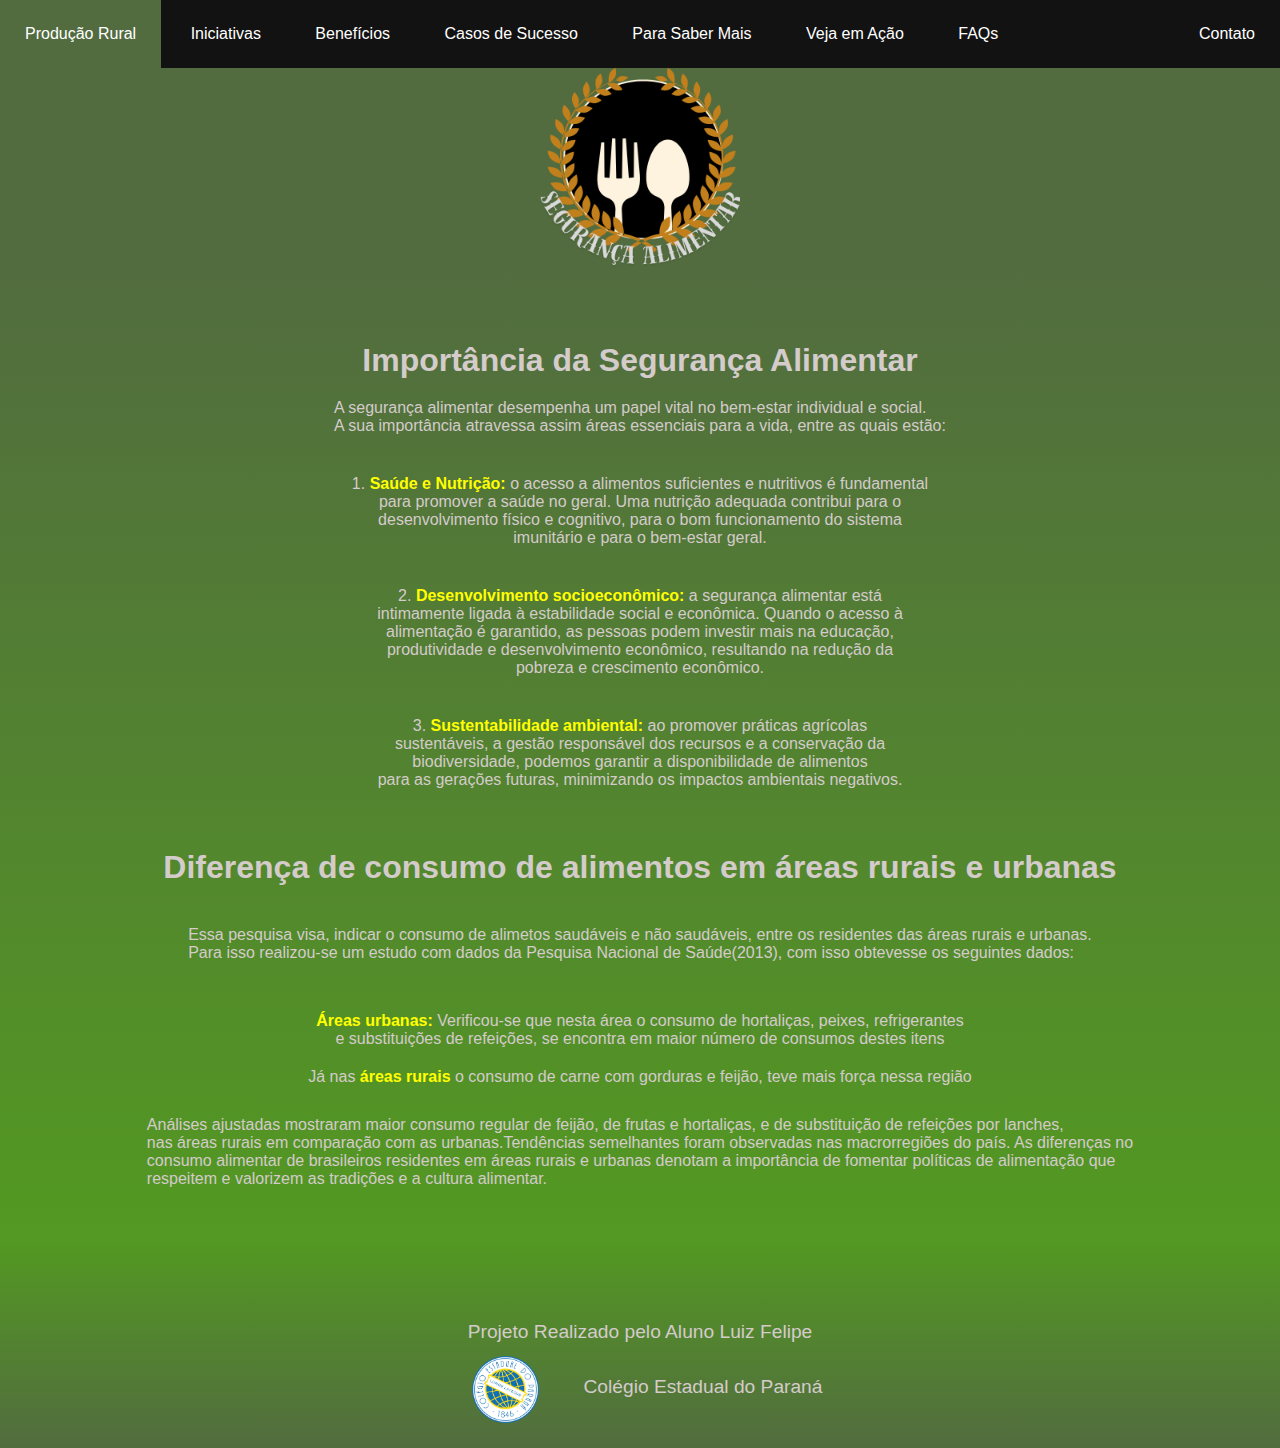
<file: index.html>
<!DOCTYPE html>
<html lang="PT">
<head>
    <meta charset="UTF-8">
    <meta name="viewport" content="width=device-width, initial-scale=1.0">
    <title>Segurança Alimentar</title>
    <link rel="shortcut icon" href="poteicon.ico" type="image/x-icon">
    <link rel="stylesheet" href="style.css">
</head>
<body>
    <ul id="menu-horizontal">
        <li><a href="producao.html">Produção Rural</a></li>
        <li><a href="iniciativas.html">Iniciativas</a></li>
        <li><a href="beneficios.html">Benefícios</a></li>
        <li><a href="casos.html">Casos de Sucesso</a></li>
        <li><a href="saber.html">Para Saber Mais</a></li>
        <li><a href="veja.html">Veja em Ação</a></li>
        <li><a href="FAQs.html">FAQs</a></li>
        <li><a href="contato.html">Contato</a></li>
    </ul>
    <header class="cabeca">
        <center>
         <img class="Logo" src="Logo.png" alt="Logo">
        </center>
    </header>
    <section class="corpo">
        <div class="corpo-texto">
        <h1 style="padding: 20px; display: flex; justify-content: center;">
            Importância da Segurança Alimentar
        </h1>
        <p style="display: flex; justify-content: center;">
            A segurança alimentar desempenha um papel vital no bem-estar individual e social. <br>
             A sua importância atravessa assim áreas essenciais para a vida, entre as quais estão:</p>
             <ul id="lista-importancia">
                <center>
                <li> <font color="yellow"><strong>Saúde e Nutrição:</strong></font> o acesso a alimentos suficientes e nutritivos é fundamental <br> 
                    para promover a saúde no geral. Uma nutrição adequada contribui para o <br> 
                    desenvolvimento físico e cognitivo, para o bom funcionamento do sistema <br>
                    imunitário e para o bem-estar geral. <br>  
                </li>
                <li>
                    <font color="yellow"><strong> Desenvolvimento socioeconômico:</strong></font> a segurança alimentar está <br>
                    intimamente ligada à estabilidade social e econômica. Quando o acesso à <br>
                    alimentação é garantido, as pessoas podem investir mais na educação, <br>
                    produtividade e desenvolvimento econômico, resultando na redução da <br>
                    pobreza e crescimento econômico. <br>
                </li>
                <li>
                    <font color="yellow"><strong>Sustentabilidade ambiental:</strong></font> ao promover práticas agrícolas <br>
                    sustentáveis, a gestão responsável dos recursos e a conservação da <br>
                    biodiversidade, podemos garantir a disponibilidade de alimentos <br>
                    para as gerações futuras, minimizando os impactos ambientais negativos.
                </li>
            </center>
             </ul>
             <h1 style="padding: 20px; display: flex; justify-content: center;">
                Diferença de consumo de alimentos em áreas rurais e urbanas
            </h1>
            <p class="diferencas">
                Essa pesquisa visa, indicar o consumo de alimetos saudáveis e não saudáveis, entre os residentes das áreas rurais e urbanas. <br>
                Para isso realizou-se um estudo com dados da Pesquisa Nacional de Saúde(2013), com isso obtevesse os seguintes dados:
            </p>
            <ul id="Lista-diferenca">
                <center>
                <li><font color="yellow"><strong>Áreas urbanas:</strong></font> Verificou-se que nesta área o consumo de hortaliças, peixes, refrigerantes <br>
                     e substituições de refeições, se encontra em maior número de consumos destes itens</li>   
                     <li>Já nas <font color="yellow"><strong>áreas rurais</strong></font> o consumo de carne com gorduras e feijão, teve mais força nessa região</li>
                    </center>
            </ul>
            <p style="display: flex; justify-content: center;">
                Análises ajustadas mostraram maior consumo regular de feijão, de frutas e hortaliças, e de substituição de refeições por lanches, <br>
                 nas áreas rurais em comparação com as urbanas.Tendências semelhantes foram observadas nas macrorregiões do país. As diferenças no <br>
                consumo alimentar de brasileiros residentes em áreas rurais e urbanas denotam a importância de fomentar políticas de alimentação que <br>
                respeitem e valorizem as tradições e a cultura alimentar.
            </p>
             </div>
    </section>
    <footer>
        <p class="fim">Projeto Realizado pelo Aluno Luiz Felipe</p>
    <div class="meio">
    <img class="imgfoo" src="EscudoCep.png" alt="logo do Colégio Estadual Do Paraná">
    <span></span>
    <p class="rodatexto">Colégio Estadual do Paraná</p>
    </div>
    </footer>
</body>
</html>
</file>
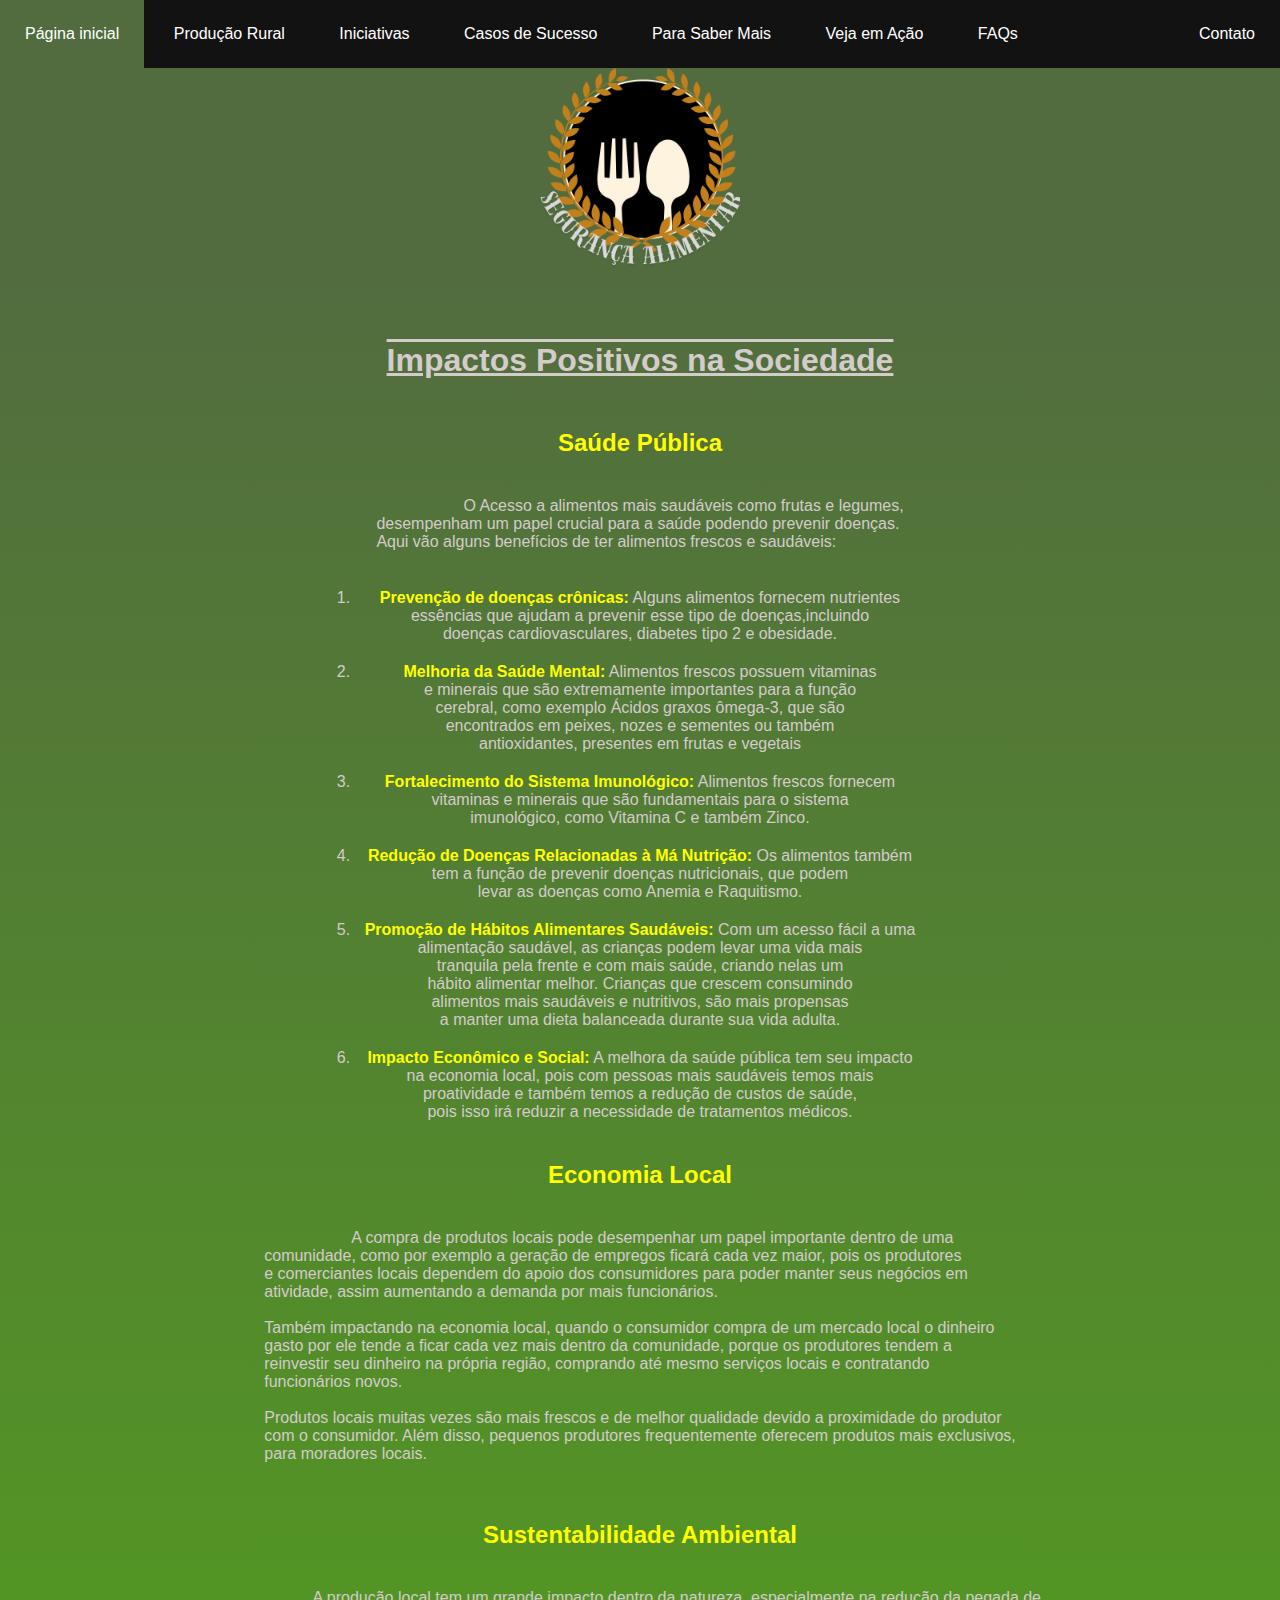
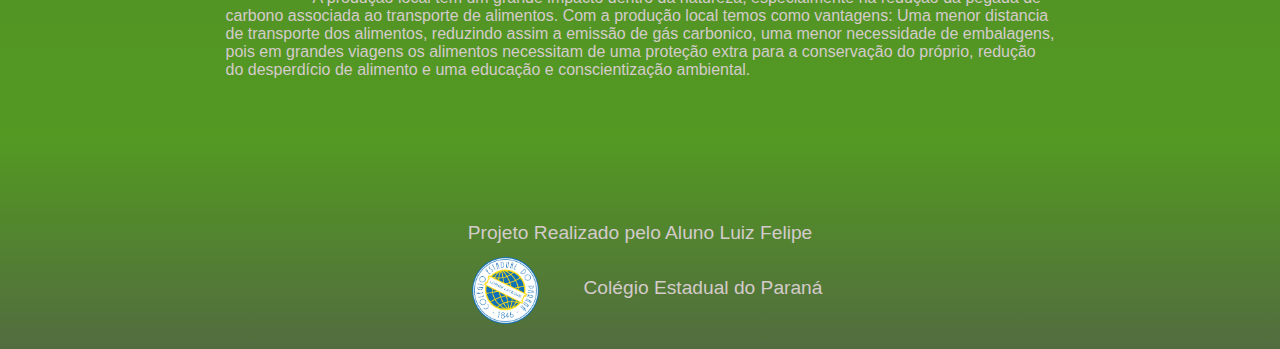
<file: beneficios.html>
<!DOCTYPE html>
<html lang="PT">
<head>
    <meta charset="UTF-8">
    <meta name="viewport" content="width=device-width, initial-scale=1.0">
    <title>Benefícios</title>
    <link rel="shortcut icon" href="poteicon.ico" type="image/x-icon">
    <link rel="stylesheet" href="beneficios.css">
</head>
<body>
    <ul id="menu-horizontal">
        <li><a href="index.html">Página inicial</a></li>
        <li><a href="producao.html">Produção Rural</a></li>
        <li><a href="iniciativas.html">Iniciativas</a></li>
        <li><a href="casos.html">Casos de Sucesso</a></li>
        <li><a href="saber.html">Para Saber Mais</a></li>
        <li><a href="veja.html">Veja em Ação</a></li>
        <li><a href="FAQs.html">FAQs</a></li>
        <li><a href="contato.html">Contato</a></li>
    </ul>
    <header class="cabeca">
        <center>
         <img class="Logo" src="Logo.png" alt="Logo">
        </center>
    </header>
    <section class="corpo">
        <h1 class="Titulo">
            Impactos Positivos na Sociedade
        </h1>
        <h2 class="sub-titulo">
            Saúde Pública
        </h2>
        <p class="texto">
            O Acesso a alimentos mais saudáveis como frutas e legumes,  <br>
            desempenham um papel crucial para a saúde podendo prevenir doenças. <br>
            Aqui vão alguns benefícios de ter alimentos frescos e saudáveis: <br> <br>
        </p>
        <ul id="lista-sa">
            <center>
            <li>
                <font color="yellow"><strong>Prevenção de doenças crônicas:</strong></font> Alguns alimentos fornecem nutrientes  <br>
                essências que ajudam a prevenir esse tipo de doenças,incluindo <br>
                doenças cardiovasculares, diabetes tipo 2 e obesidade. <br>
            </li>
            <li>
                <font color="yellow"><strong>Melhoria da Saúde Mental:</strong></font> Alimentos frescos possuem vitaminas <br>
                 e minerais que são extremamente importantes para a função <br>
                  cerebral, como exemplo Ácidos graxos ômega-3, que são <br>
                  encontrados em peixes, nozes e sementes ou também <br>
                  antioxidantes, presentes em frutas e vegetais <br>
            </li>
            <li>
                <font color="yellow"><strong>Fortalecimento do Sistema Imunológico:</strong></font> Alimentos frescos fornecem <br>
                 vitaminas e minerais que são fundamentais para o sistema <br>
                  imunológico, como Vitamina C e também Zinco. <br>
            </li>
            <li>
                <font color="yellow"><strong>Redução de Doenças Relacionadas à Má Nutrição:</strong></font> Os alimentos também <br>
                 tem a função de prevenir doenças nutricionais, que podem <br>
                  levar as doenças como Anemia e Raquitismo. <br>
            </li>
            <li>
                <font color="yellow"><strong>Promoção de Hábitos Alimentares Saudáveis:</strong></font> Com um acesso fácil a uma <br>
                 alimentação saudável, as crianças podem levar uma vida mais <br>
                tranquila pela frente e com mais saúde, criando nelas um <br>
                hábito alimentar melhor. Crianças que crescem consumindo <br>
                alimentos mais saudáveis e nutritivos, são mais propensas <br>
                a manter uma dieta balanceada durante sua vida adulta. <br>
            </li>
            <li>
                <font color="yellow"><strong>Impacto Econômico e Social:</strong></font> A melhora da saúde pública tem seu impacto <br>
                 na economia local, pois com pessoas mais saudáveis temos mais <br>
                  proatividade e também temos a redução de custos de saúde, <br>
                  pois isso irá reduzir a necessidade de tratamentos médicos. <br>
            </li>
        </center>
        </ul>
        <h2 class="sub-titulo">
            Economia Local
        </h2>
        <p class="texto">
            A compra de produtos locais pode desempenhar um papel importante dentro de uma  <br>
            comunidade, como por exemplo a geração de empregos ficará cada vez maior, pois os produtores   <br>
            e comerciantes locais dependem do apoio dos consumidores para poder manter seus negócios em  <br>
            atividade, assim aumentando a demanda por mais funcionários. <br> <br>

            Também impactando na economia local, quando o consumidor compra de um mercado local o dinheiro <br>
            gasto por ele tende a ficar cada vez mais dentro da comunidade, porque os produtores tendem a <br>
            reinvestir seu dinheiro na própria região, comprando até mesmo serviços locais e contratando  <br>
            funcionários novos. <br> <br>

            Produtos locais muitas vezes são mais frescos e de melhor qualidade devido a proximidade do produtor <br>
            com o consumidor. Além disso, pequenos produtores frequentemente oferecem produtos mais exclusivos, <br>
            para moradores locais. <br> <br>
        </p>
        <h2 class="sub-titulo">
            Sustentabilidade Ambiental
        </h2>
        <p class="texto">
            A produção local tem um grande impacto dentro da natureza, especialmente na redução da pegada de  <br>
            carbono associada ao transporte de alimentos. Com a produção local temos como vantagens: Uma menor distancia  <br>
            de transporte dos alimentos, reduzindo assim a emissão de gás carbonico, uma menor necessidade de embalagens, <br>
            pois em grandes viagens os alimentos necessitam de uma proteção extra para a conservação do próprio, redução<br>
            do desperdício de alimento e uma educação e conscientização ambiental. <br>
        </p>
    </section>
    <footer>
        <p class="fim">Projeto Realizado pelo Aluno Luiz Felipe</p>
    <div class="meio">
    <img class="imgfoo" src="EscudoCep.png" alt="logo do Colégio Estadual Do Paraná">
    <span></span>
    <p class="rodatexto">Colégio Estadual do Paraná</p>
    </div>
    </footer>
</body>
</html>
</file>
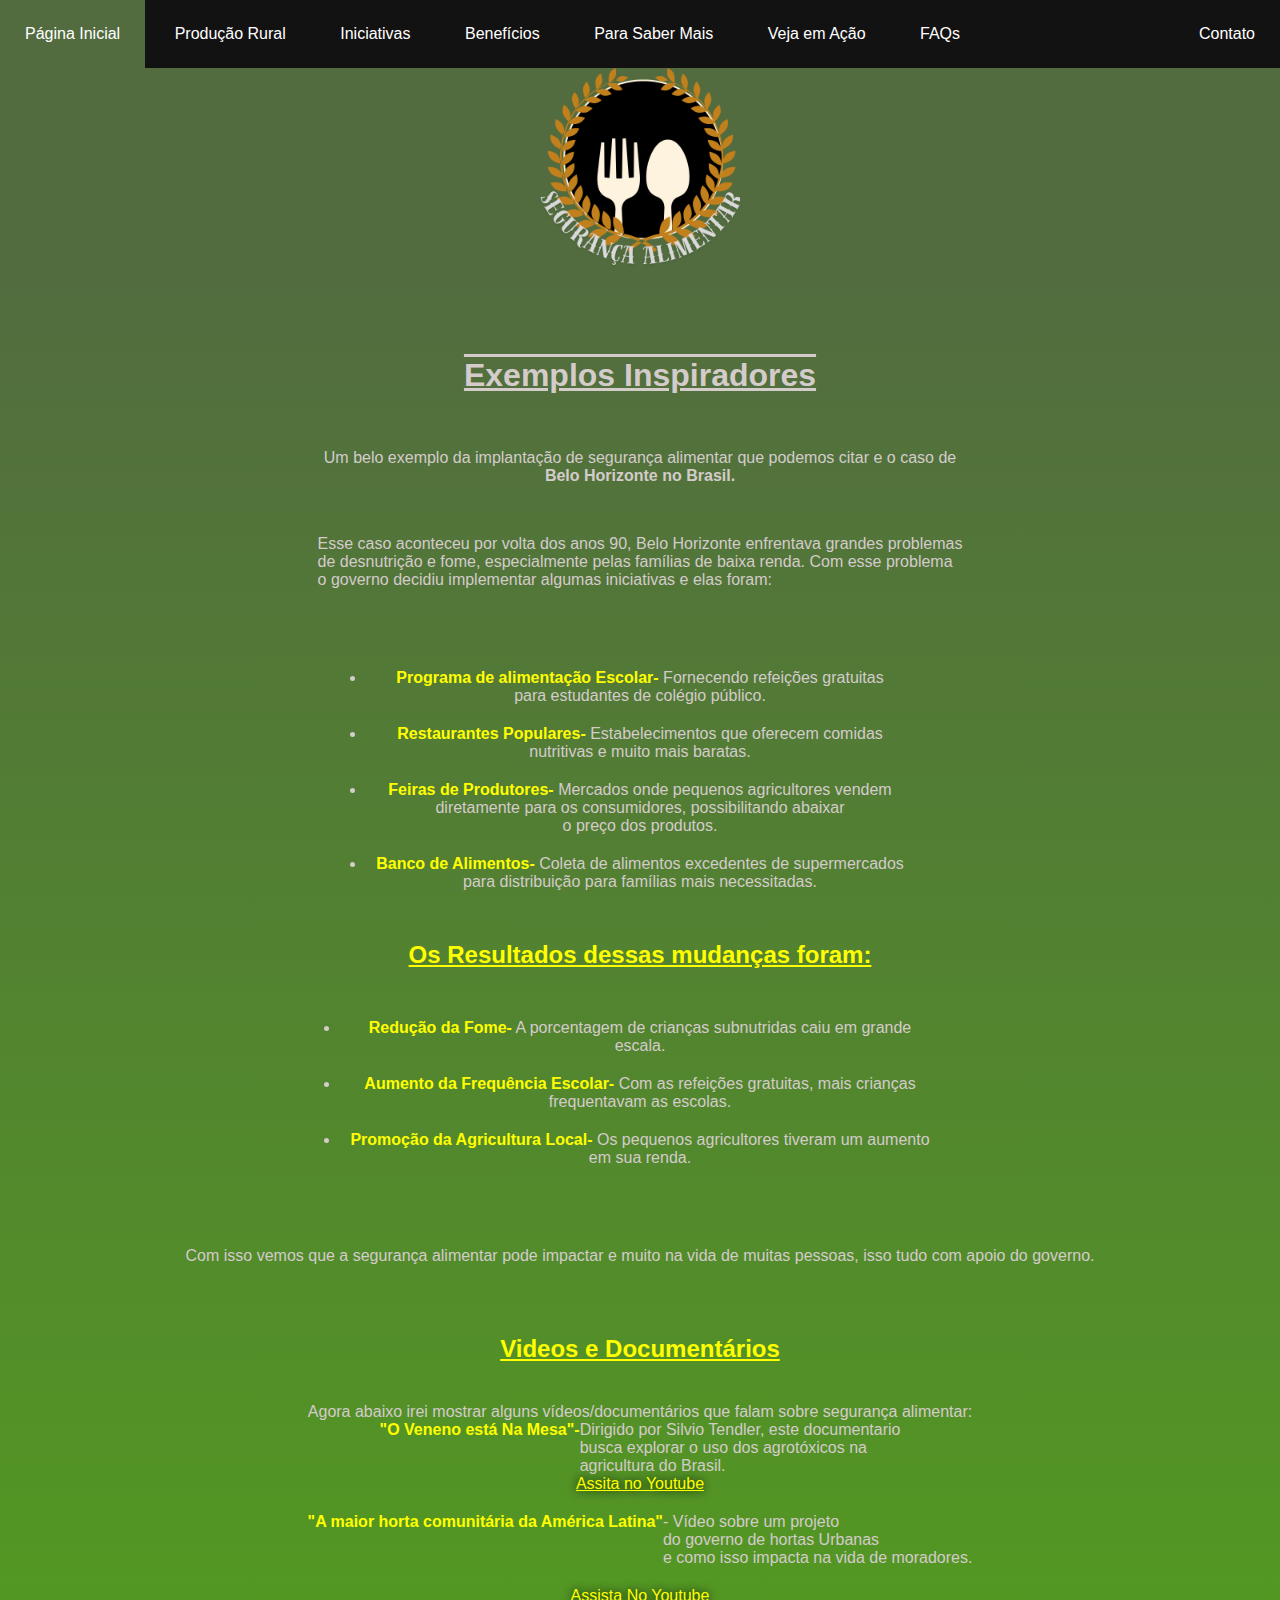
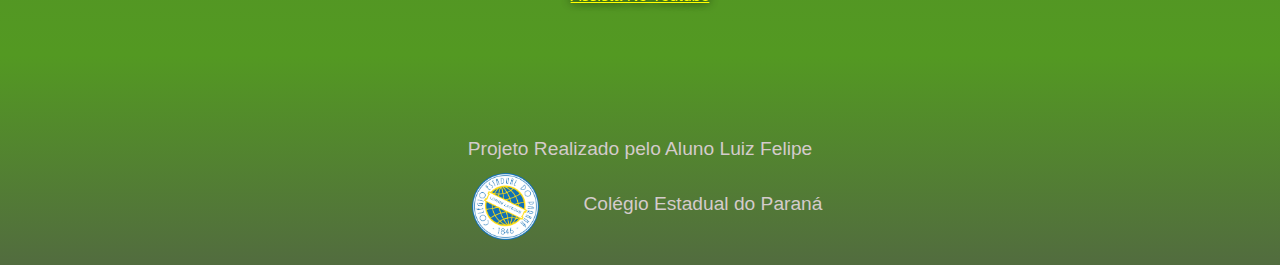
<file: casos.html>
<!DOCTYPE html>
<html lang="PT">
<head>
    <meta charset="UTF-8">
    <meta name="viewport" content="width=device-width, initial-scale=1.0">
    <title>Casos de Sucesso</title>
    <link rel="shortcut icon" href="poteicon.ico" type="image/x-icon">
    <link rel="stylesheet" href="casos.css">
</head>
<body>
    <ul id="menu-horizontal">
        <li><a href="index.html">Página Inicial</a></li>
        <li><a href="producao.html">Produção Rural</a></li>
        <li><a href="iniciativas.html">Iniciativas</a></li>
        <li><a href="beneficios.html">Benefícios</a></li>
        <li><a href="saber.html">Para Saber Mais</a></li>
        <li><a href="veja.html">Veja em Ação</a></li>
        <li><a href="FAQs.html">FAQs</a></li>
        <li><a href="contato.html">Contato</a></li>
    </ul>
    <header class="cabeca">
        <center>
         <img class="Logo" src="Logo.png" alt="Logo">
        </center>
    </header>
    <section class="corpo">
        <h1 class="Titulo">
           Exemplos Inspiradores
        </h1>
        <p class="sub-texto">
            Um belo exemplo da implantação de segurança alimentar que podemos citar e o caso de 
        </p>
        <p style="display: flex; justify-content: center; color: #d4cbcb;">
            <strong>Belo Horizonte no Brasil.</strong>
        </p>
        <p class="texto">
            Esse caso aconteceu por volta dos anos 90, Belo Horizonte enfrentava grandes problemas <br>
            de desnutrição e fome, especialmente pelas famílias de baixa renda. Com esse problema <br>
            o governo decidiu implementar algumas iniciativas e elas foram: <br>
        </p>
        <ul id="lista-ca">
            <center>
            <li>
                <font color="yellow"><strong>Programa de alimentação Escolar-</strong></font> Fornecendo refeições gratuitas <br>
                para estudantes de colégio público. <br>
            </li>
            <li>
                <font color="yellow"><strong>Restaurantes Populares-</strong></font> Estabelecimentos que oferecem comidas <br>
                nutritivas e muito mais baratas.
            </li>
            <li>
                <font color="yellow"><strong>Feiras de Produtores-</strong></font> Mercados onde pequenos agricultores vendem <br>
                diretamente para os consumidores, possibilitando abaixar <br>
                o preço dos produtos. <br>
            </li>
            <li>
                <font color="yellow"><strong>Banco de Alimentos-</strong></font> Coleta de alimentos excedentes de supermercados <br>
                para distribuição para famílias mais necessitadas. <br>
            </li>
        </center>
        </ul>
        <h2 style="display: flex; justify-content: center; color: yellow; padding: 20px; text-decoration: underline;">
            Os Resultados dessas mudanças foram:
        </h2>
        <ul id="lista-re">
            <center>
            <li>
                <font color="yellow"><strong>Redução da Fome-</strong></font> A porcentagem de crianças subnutridas caiu em grande <br>
                escala.
            </li>
            <li>
                <font color="yellow"><strong>Aumento da Frequência Escolar-</strong></font> Com as refeições gratuitas, mais crianças <br>
                frequentavam as escolas.
            </li>
            <li>
                <font color="yellow"><strong>Promoção da Agricultura Local-</strong></font> Os pequenos agricultores tiveram um aumento <br>
                em sua renda.
            </li>
        </center>
        </ul>
        <p class="texto">
            Com isso vemos que a segurança alimentar pode impactar e muito na vida de muitas pessoas, isso tudo com apoio do governo.
        </p>
        <h2 class="sub-titulo">
            Videos e Documentários
        </h2>
        <p class="sub-texto">
            Agora abaixo irei mostrar alguns vídeos/documentários que falam sobre segurança alimentar:
        </p>
        <p style="display: flex; justify-content: center; color: #d4cbcb;">
           <font color="yellow"><strong> "O Veneno está Na Mesa"-</strong></font> Dirigido por Silvio Tendler, este documentario <br>
           busca explorar o uso dos agrotóxicos na <br>
           agricultura do Brasil. <br>
           <center>
           <a style="padding-top: 10px; color: yellow; text-shadow: 0 0 10px #000 " href="https://youtu.be/8RVAgD44AGg?si=RsQKDKI0GCVA72cL">Assita no Youtube</a> 
        </center>
        </p>
        <p style="padding: 20px; display: flex; justify-content: center; color: #d4cbcb;">
            <font color="yellow"><strong>"A maior horta comunitária da América Latina"</strong></font>- Vídeo sobre um projeto  <br>
            do governo de hortas Urbanas <br>
            e como isso impacta na vida de moradores.
            <center>
            <a style="color: yellow; text-shadow: 0 0 10px #000;" href="https://youtu.be/rpAwCCQir04?si=9US7GXn47LUFRMHU">Assista No Youtube</a>
        </center>
        </p>
    </section>
    <footer>
        <p class="fim">Projeto Realizado pelo Aluno Luiz Felipe</p>
    <div class="meio">
    <img class="imgfoo" src="EscudoCep.png" alt="logo do Colégio Estadual Do Paraná">
    <span></span>
    <p class="rodatexto">Colégio Estadual do Paraná</p>
    </div>
    </footer>
</body>
</html>
</file>
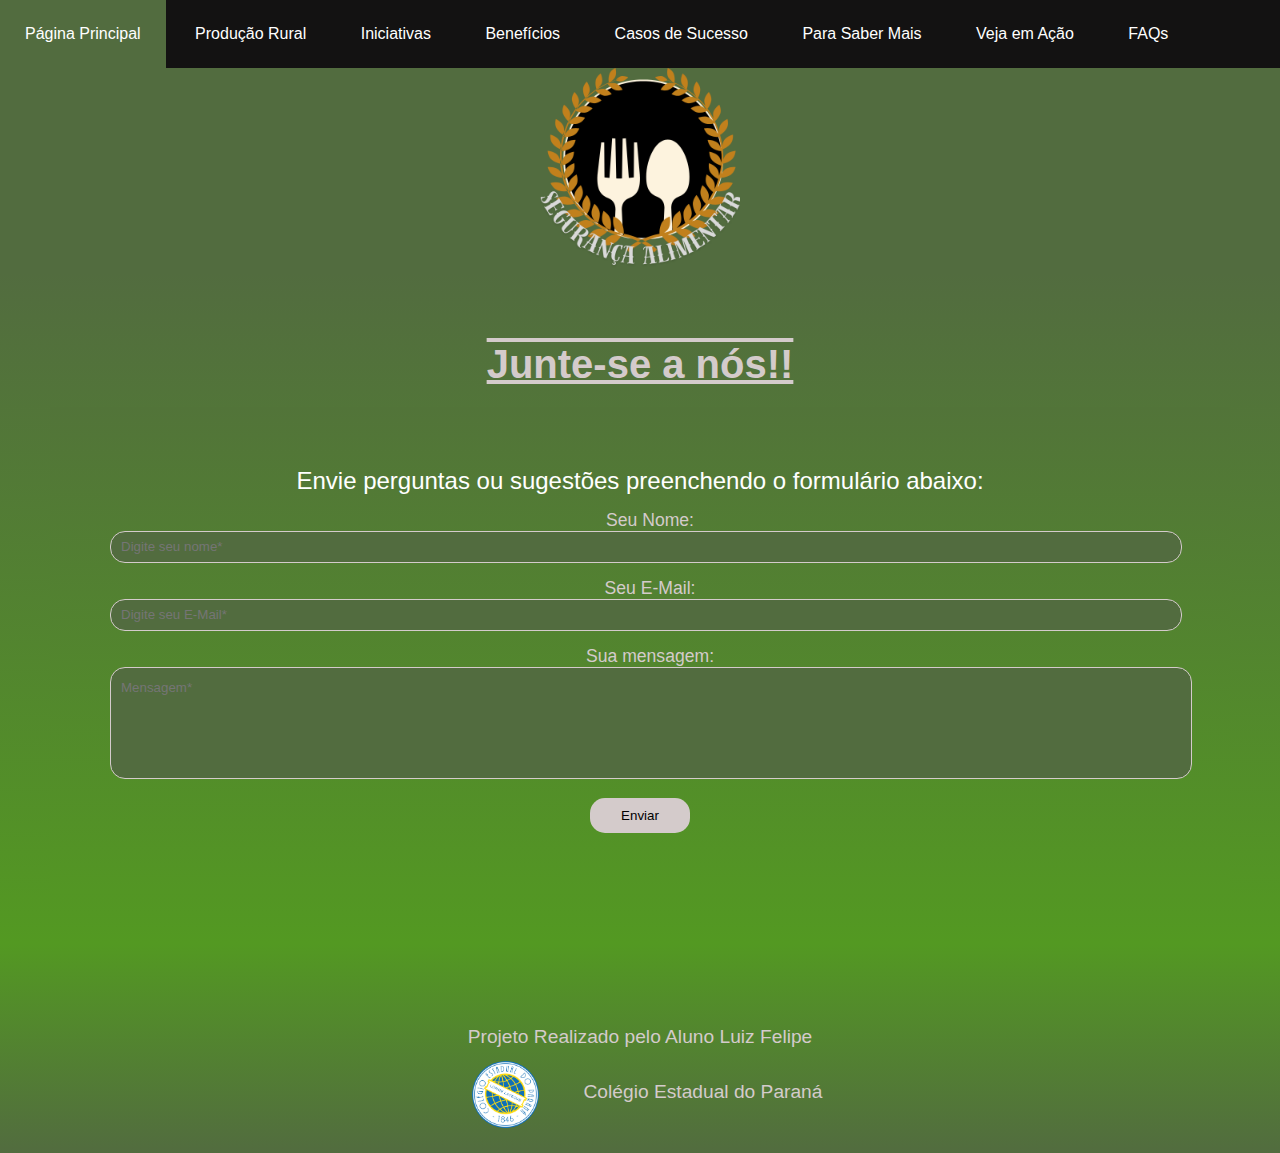
<file: contato.html>
<!DOCTYPE html>
<html lang="PT">
<head>
    <meta charset="UTF-8">
    <meta name="viewport" content="width=device-width, initial-scale=1.0">
    <title>Junte-se a nós</title>
    <link rel="shortcut icon" href="poteicon.ico" type="image/x-icon">
    <link rel="stylesheet" href="contato.css">
</head>
<ul id="menu-horizontal">
    <li><a href="index.html">Página Principal</a></li>
    <li><a href="producao.html">Produção Rural</a></li>
    <li><a href="iniciativas.html">Iniciativas</a></li>
    <li><a href="beneficios.html">Benefícios</a></li>
    <li><a href="casos.html">Casos de Sucesso</a></li>
    <li><a href="saber.html">Para Saber Mais</a></li>
    <li><a href="veja.html">Veja em Ação</a></li>
    <li><a href="FAQs.html">FAQs</a></li>
</ul>
<header class="cabeca">
    <center>
     <img class="Logo" src="Logo.png" alt="Logo">
    </center>
</header>
<body>
    <section class="corpo">
        <h1 class="Titulo">
            Junte-se a nós!!
        </h1>
        <form class="formulario" method="post" action="https://formspree.io/f/mzzpzjvz">
            <p class="envi">Envie perguntas ou sugestões preenchendo o formulário abaixo:</p>
        
            <div class="field">
                <center>
                <label for="nome">Seu Nome:</label>
                <input type="text" id="nome" name="nome" placeholder="Digite seu nome*" required>
            </center>
            </div>
            <div class="field">
                <center>
                <label for="email">Seu E-Mail:</label>
                <input type="email" id="email" name="email" placeholder="Digite seu E-Mail*" required>
            </center>
            </div>
            <div class="field">
            <center>
                <label for="mensagem">Sua mensagem:</label>
                <textarea name="mensagem" id="mensagem" placeholder="Mensagem*" required></textarea>
            </center>
            </div>
        
            <input type="submit" name="acao" value="Enviar">
        </form>
    </section>
    <footer>
        <p class="fim">Projeto Realizado pelo Aluno Luiz Felipe</p>
    <div class="meio">
    <img class="imgfoo" src="EscudoCep.png" alt="logo do Colégio Estadual Do Paraná">
    <span></span>
    <p class="rodatexto">Colégio Estadual do Paraná</p>
    </div>
    </footer>
</body>
</html>
</file>
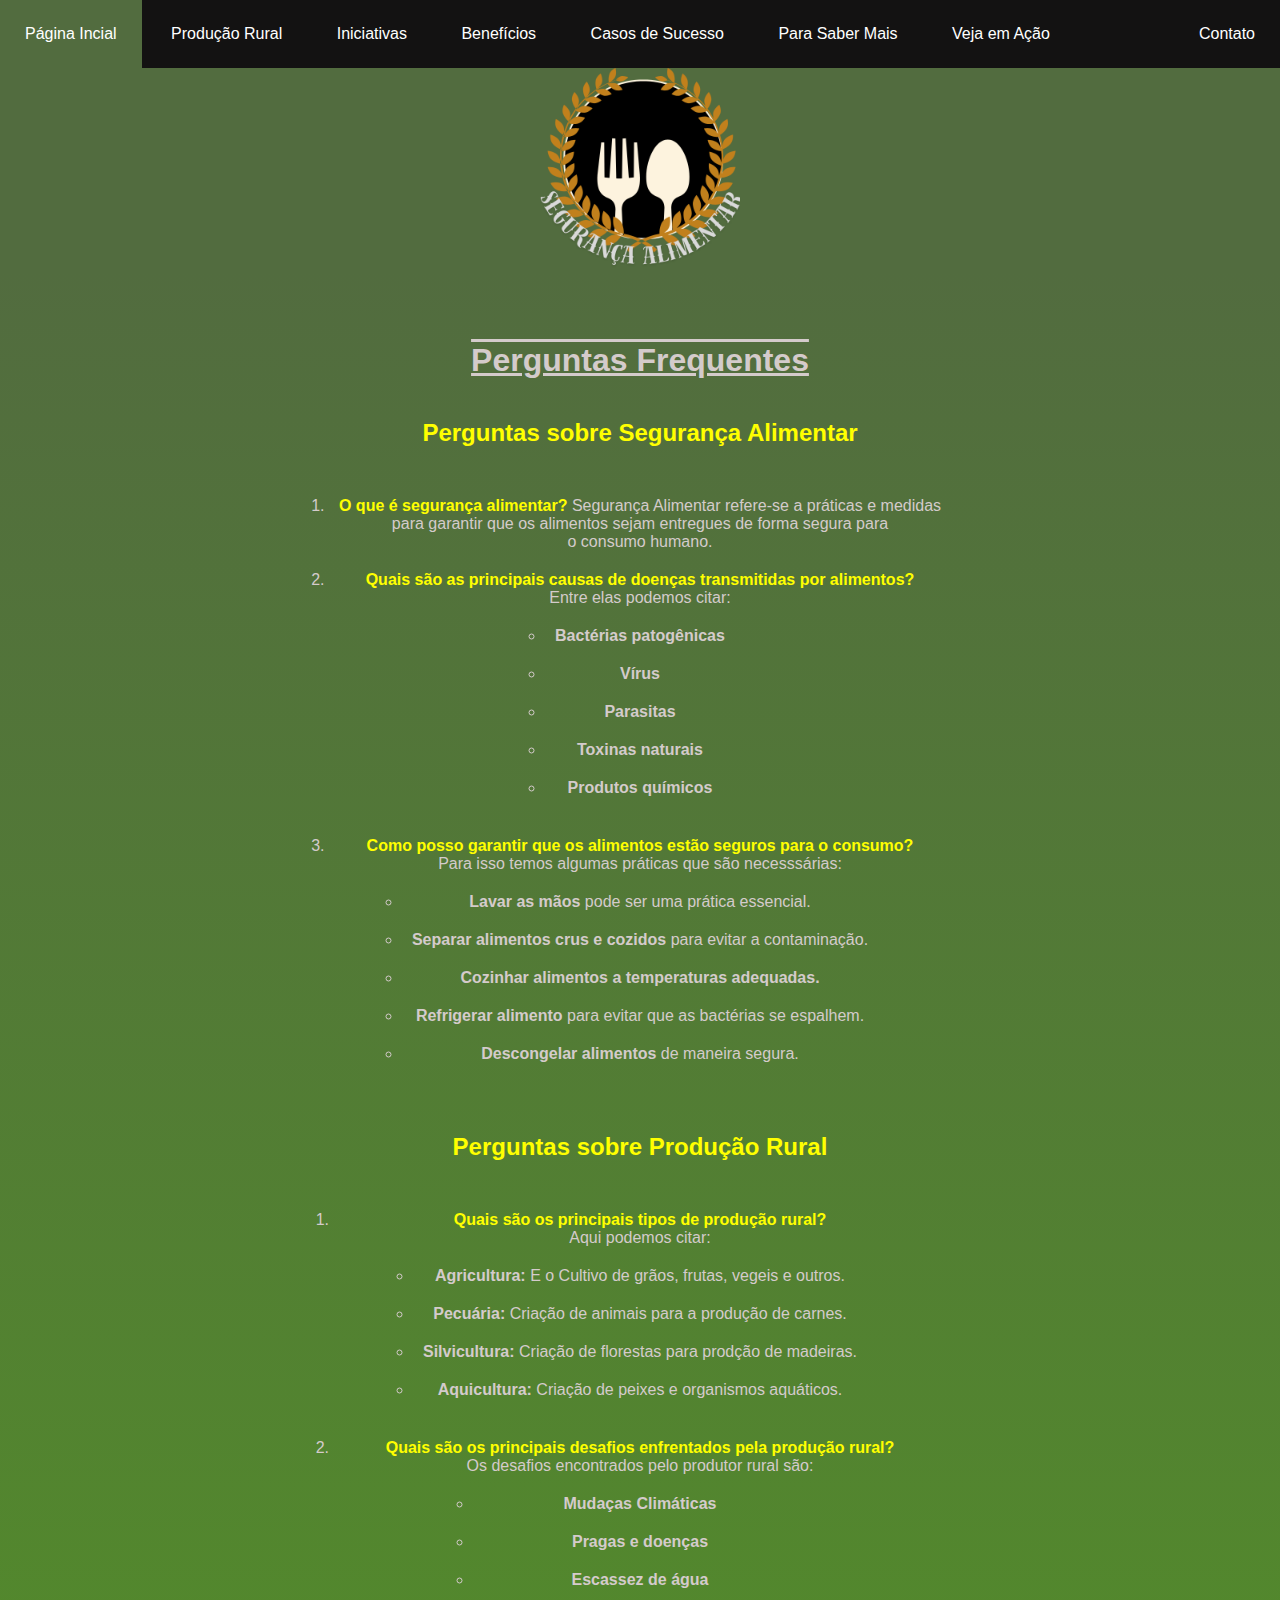
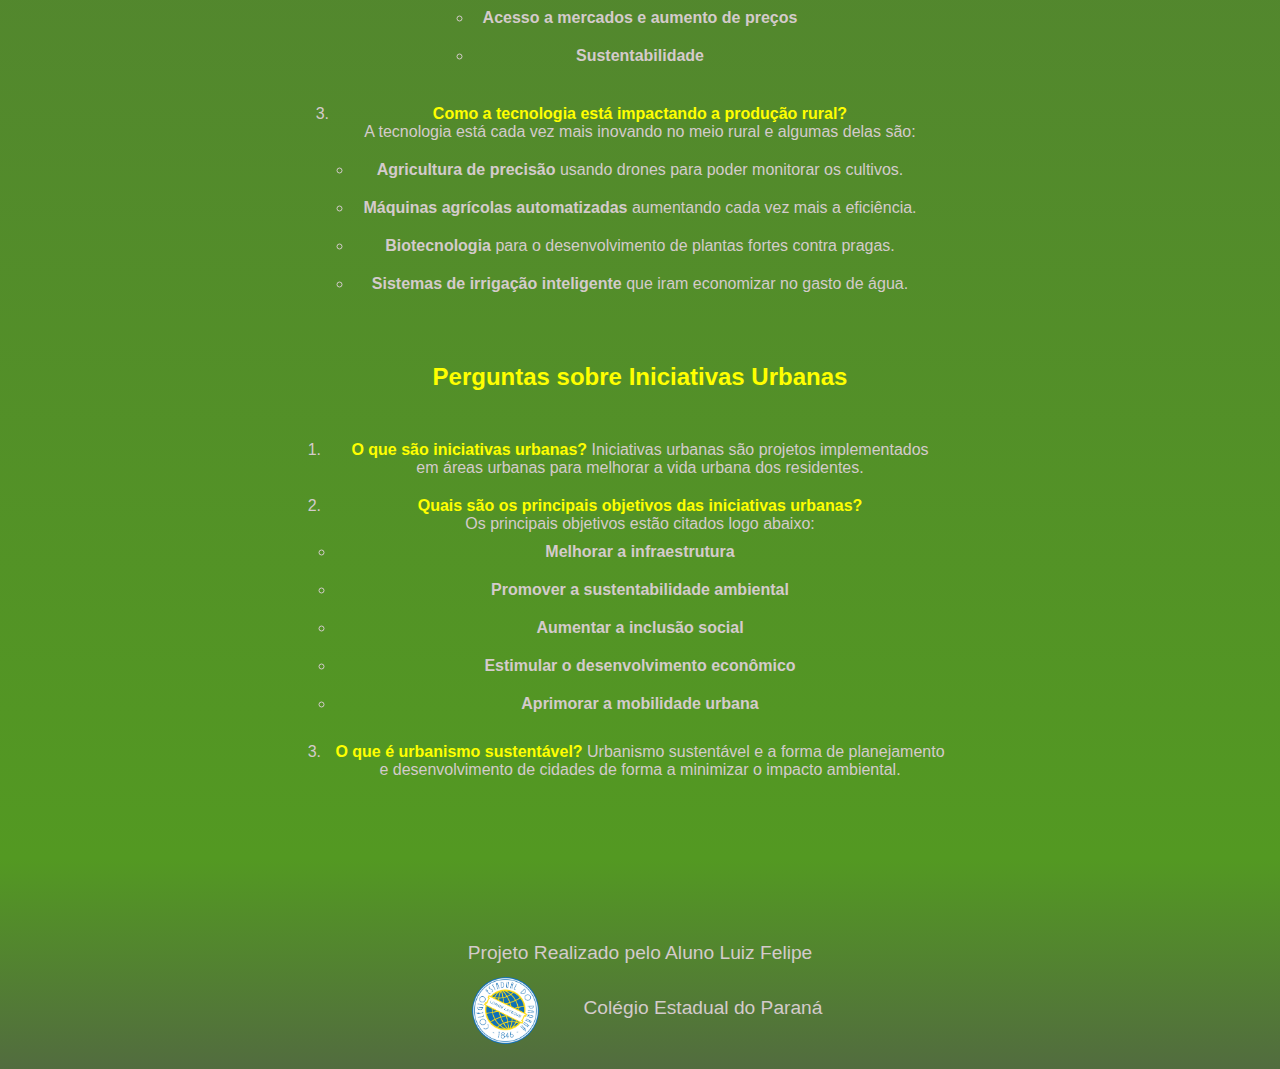
<file: FAQs.html>
<!DOCTYPE html>
<html lang="en">
<head>
    <meta charset="UTF-8">
    <meta name="viewport" content="width=device-width, initial-scale=1.0">
    <link rel="shortcut icon" href="poteicon.ico" type="image/x-icon">
    <link rel="stylesheet" href="FAQs.css">
    <title>FAQs</title>
</head>
<body>
    <ul id="menu-horizontal">
        <li><a href="index.html">Página Incial</a></li>
        <li><a href="producao.html">Produção Rural</a></li>
        <li><a href="iniciativas.html">Iniciativas</a></li>
        <li><a href="beneficios.html">Benefícios</a></li>
        <li><a href="casos.html">Casos de Sucesso</a></li>
        <li><a href="saber.html">Para Saber Mais</a></li>
        <li><a href="veja.html">Veja em Ação</a></li>
        <li><a href="contato.html">Contato</a></li>
    </ul>
    <header class="cabeca">
        <center>
         <img class="Logo" src="Logo.png" alt="Logo">
        </center>
    </header>
    <section class="corpo">
        <h1 style="padding: 20px;
        display: flex;
        justify-content: center;
        color: #d4cbcb;
        text-decoration: underline overline;">
            Perguntas Frequentes
        </h1>
        <h2 class="Titulo">
            Perguntas sobre Segurança Alimentar
        </h2>
        <ul id="lista-per">
            <center>
            <li>
                <font color="yellow"><strong>O que é segurança alimentar?</strong></font> Segurança Alimentar refere-se a práticas e medidas <br>
                para garantir que os alimentos sejam entregues de forma segura para <br>
                o consumo humano.
            </li>
            <li>
                <font color="yellow"><strong>Quais são as principais causas de doenças transmitidas por alimentos?</strong></font> <br>
                Entre elas podemos citar:
                <ul id="lista-lis">
                    <center>
                    <li>
                       <strong>Bactérias patogênicas</strong> 
                    </li>
                    <li>
                        <strong> Vírus</strong> 
                    </li>
                    <li>
                        <strong> Parasitas</strong> 
                    </li>
                    <li>
                        <strong> Toxinas naturais</strong> 
                    </li>
                    <li>
                        <strong> Produtos químicos</strong> 
                    </li>
                </center>
                </ul>
            </li>
            <li>
                <font color="yellow"><strong>Como posso garantir que os alimentos estão seguros para o consumo?</strong></font> <br>
                Para isso temos algumas práticas que são necesssárias:
                <ul id="lista-lis">
                    <center>
                    <li>
                        <strong>Lavar as mãos</strong> pode ser uma prática essencial.
                    </li>
                    <li>
                        <strong>Separar alimentos crus e cozidos</strong> para evitar a contaminação.
                    </li>
                    <li>
                        <strong>Cozinhar alimentos a temperaturas adequadas.</strong>
                    </li>
                    <li>
                        <strong>Refrigerar alimento</strong> para evitar que as bactérias se espalhem.
                    </li>
                    <li>
                        <strong>Descongelar alimentos</strong> de maneira segura.
                    </li>
                </center>
                </ul>
            </li>
        </center>
        </ul>
        <h2 class="Titulo">
            Perguntas sobre Produção Rural
        </h2>
        <ul id="lista-per">
            <center>
            <li>
                <font color="yellow"><strong>Quais são os principais tipos de produção rural?</strong></font> <br>
                Aqui podemos citar:
                <ul id="lista-lis">
                    <center>
                    <li>
                        <strong>Agricultura:</strong> E o Cultivo de grãos, frutas, vegeis e outros.
                    </li>
                    <li>
                        <strong>Pecuária:</strong> Criação de animais para a produção de carnes.
                    </li>
                    <li>
                        <strong>Silvicultura:</strong> Criação de florestas para prodção de madeiras.
                    </li>
                    <li>
                        <strong>Aquicultura:</strong> Criação de peixes e organismos aquáticos.
                    </li>
                </center>
                </ul>
            </li>
            <li>
                <font color="yellow"><strong>Quais são os principais desafios enfrentados pela produção rural?</strong></font> <br>
                Os desafios encontrados pelo produtor rural são:
                <ul id="lista-lis">
                    <center>
                    <li>
                        <strong>Mudaças Climáticas</strong>
                    </li>
                    <li>
                        <strong>Pragas e doenças</strong>
                    </li>
                    <li>
                        <strong>Escassez de água</strong>
                    </li>
                    <li>
                        <strong>Acesso a mercados e aumento de preços</strong>
                    </li>
                    <li>
                        <strong>Sustentabilidade</strong>
                    </li>
                </center>
                </ul>
                <li>
                    <font color="yellow"><strong>Como a tecnologia está impactando a produção rural?</strong></font> <br>
                    A tecnologia está cada vez mais inovando no meio rural e algumas delas são:
                    <ul id="lista-lis">
                        <center>
                        <li>
                            <strong>Agricultura de precisão</strong> usando drones para poder monitorar os cultivos.
                        </li>
                        <li>
                            <strong>Máquinas agrícolas automatizadas</strong> aumentando cada vez mais a eficiência.
                        </li>
                        <li>
                            <strong>Biotecnologia</strong> para o desenvolvimento de plantas fortes contra pragas.
                        </li>
                        <li>
                            <strong>Sistemas de irrigação inteligente</strong> que iram economizar no gasto de água.
                        </li>
                    </center>
                    </ul>
                </li>
            </li>
        </center>
        </ul>
        <h2 class="Titulo">
            Perguntas sobre Iniciativas Urbanas
        </h2>
        <ul id="lista-per">
            <center>
            <li>
                <font color="yellow"><strong>O que são iniciativas urbanas?</strong></font> Iniciativas urbanas são projetos implementados <br>
                em áreas urbanas para melhorar a vida urbana dos residentes.
            </li>
            <li>
                <font color="yellow"><strong>Quais são os principais objetivos das iniciativas urbanas?</strong></font> <br>
                Os principais objetivos estão citados logo abaixo:
                <ul class="lista-lis">
                    <center>
                    <li>
                        <strong>Melhorar a infraestrutura</strong>
                    </li>
                    <li>
                        <strong>Promover a sustentabilidade ambiental</strong>
                    </li>
                    <li>
                        <strong>Aumentar a inclusão social</strong>
                    </li>
                    <li>
                        <strong>Estimular o desenvolvimento econômico</strong>
                    </li>
                    <li>
                        <strong>Aprimorar a mobilidade urbana</strong>
                    </li>
                </center>
                </ul>
            </li>
            <li>
                <font color="yellow"><strong> O que é urbanismo sustentável?</strong></font> Urbanismo sustentável e a forma de planejamento <br>
                e desenvolvimento de cidades de forma a minimizar o impacto ambiental.
            </li>
        </center>
        </ul>
    </section>
    <footer>
        <p class="fim">Projeto Realizado pelo Aluno Luiz Felipe</p>
    <div class="meio">
    <img class="imgfoo" src="EscudoCep.png" alt="logo do Colégio Estadual Do Paraná">
    <span></span>
    <p class="rodatexto">Colégio Estadual do Paraná</p>
    </div>
    </footer>
</body>
</html>
</file>
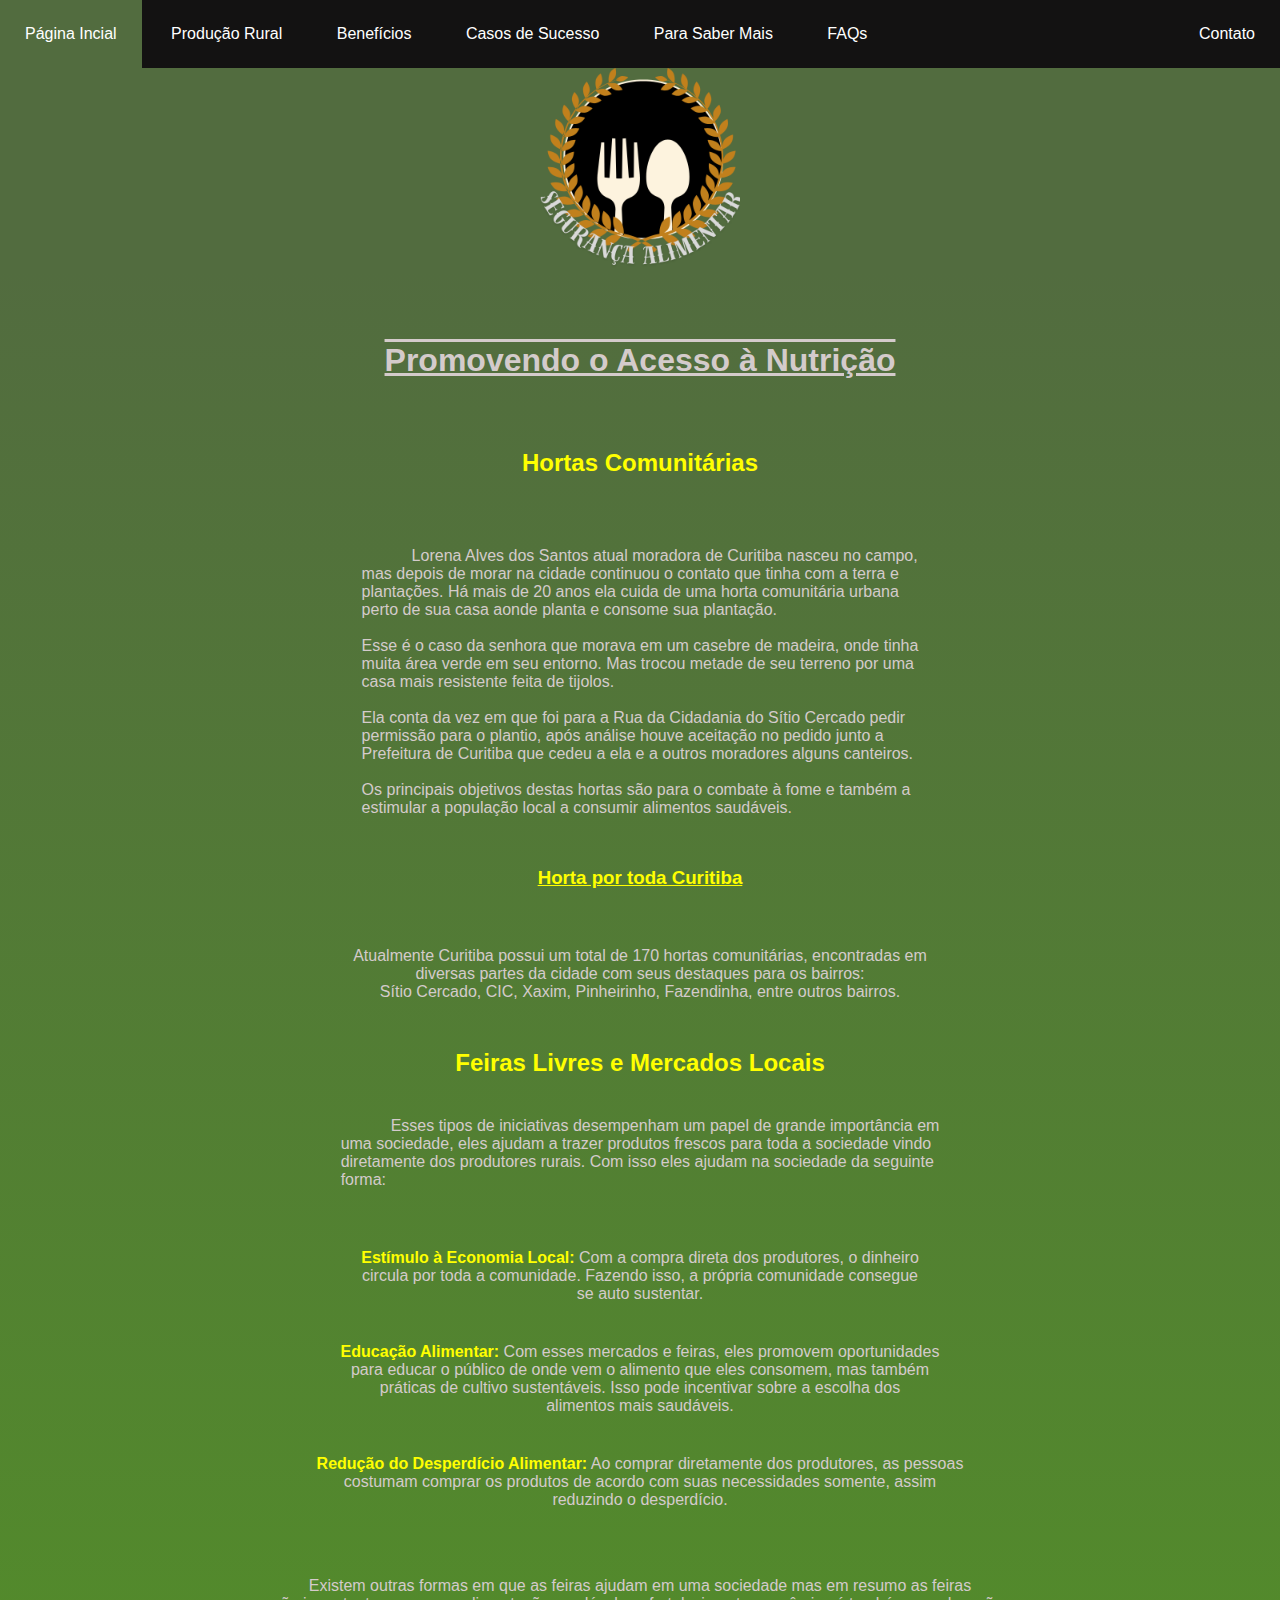
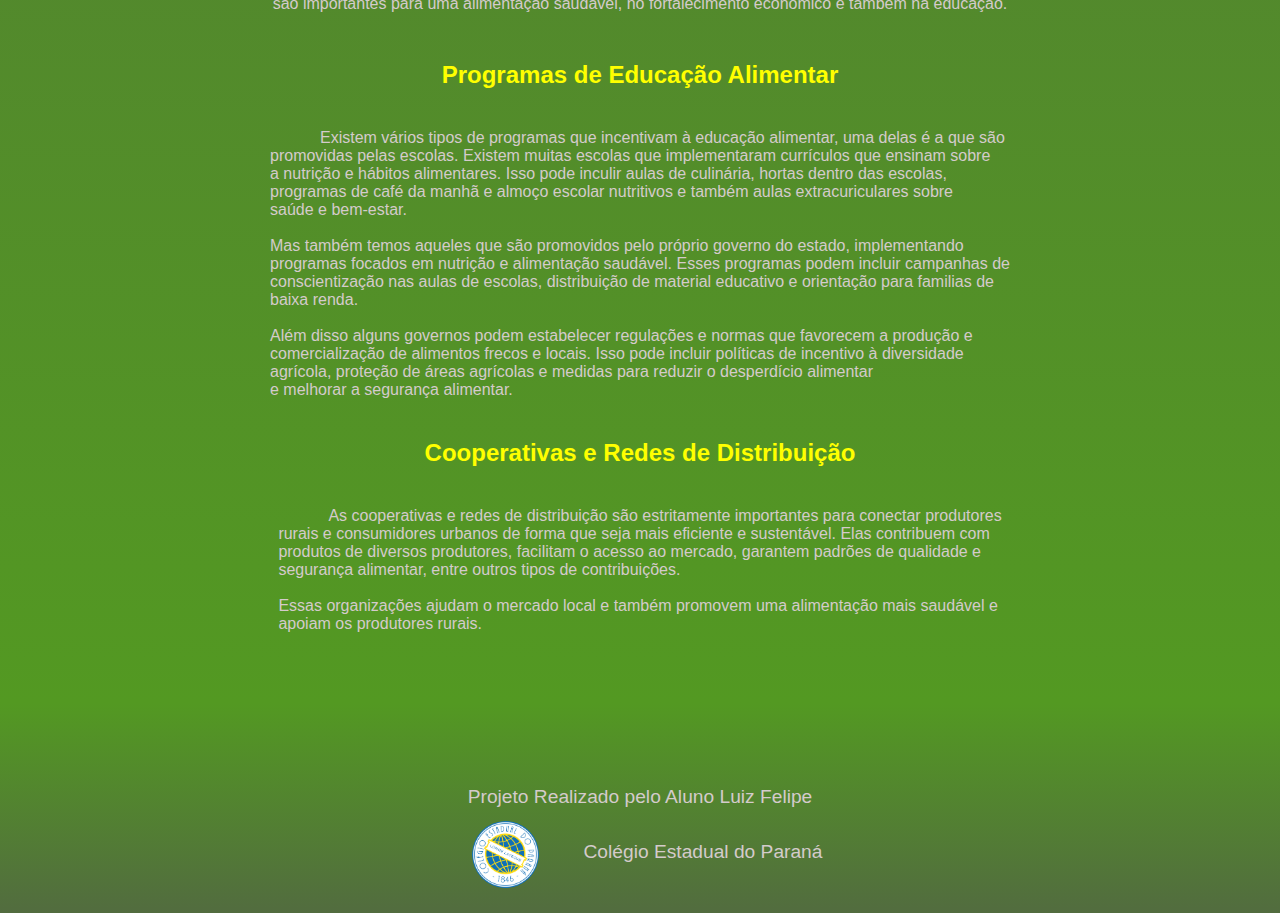
<file: iniciativas.html>
<!DOCTYPE html>
<html lang="PT">
<head>
    <meta charset="UTF-8">
    <meta name="viewport" content="width=device-width, initial-scale=1.0">
    <title>Iniciativas</title>
    <link rel="shortcut icon" href="poteicon.ico" type="image/x-icon">
    <link rel="stylesheet" href="iniciativas.css">
</head>
<body>
    <ul id="menu-horizontal">
        <li><a href="index.html">Página Incial</a></li>
        <li><a href="producao.html">Produção Rural</a></li>
        <li><a href="beneficios.html">Benefícios</a></li>
        <li><a href="casos.html">Casos de Sucesso</a></li>
        <li><a href="saber.html">Para Saber Mais</a></li>
        <li><a href="FAQs.html">FAQs</a></li>
        <li><a href="contato.html">Contato</a></li>
    </ul>
    <header class="cabeca">
        <center>
         <img class="Logo" src="Logo.png" alt="Logo">
        </center>
    </header>
    <section class="corpo">
        <h1 class="Titulo">
            Promovendo o Acesso à Nutrição
        </h1>
        <h2 class="sub-titulo">
            Hortas Comunitárias
        </h2>
        <p class="texto">
            Lorena Alves dos Santos atual moradora de Curitiba  nasceu no campo, <br>
            mas depois de morar na cidade continuou o contato que tinha com a terra e<br>
            plantações. Há mais de 20 anos ela cuida de uma horta comunitária urbana <br>
            perto de sua casa aonde planta e consome sua plantação. <br> <br>
      
            Esse é o caso da senhora que morava em um casebre de madeira, onde tinha <br>
            muita área verde em seu entorno. Mas trocou metade de seu terreno por uma <br>
            casa mais resistente feita de tijolos. <br> <br>

            Ela conta da vez em que foi para a Rua da Cidadania do Sítio Cercado pedir <br>
            permissão para o plantio, após análise houve aceitação no pedido junto a <br>
            Prefeitura de Curitiba que cedeu a ela e a outros moradores alguns canteiros. <br> <br>

            Os principais objetivos destas hortas são para o combate à fome e também a <br>
            estimular a população local a consumir alimentos saudáveis. <br>
        </p>
        <h3 class="sub-sub-titulo">
            Horta por toda Curitiba
        </h3>
        <p class="texto-2">
            Atualmente Curitiba possui um total de 170 hortas comunitárias, encontradas em <br>
             diversas partes da cidade com seus destaques para os bairros: <br>
            Sítio Cercado, CIC, Xaxim, Pinheirinho, Fazendinha, entre outros bairros.
        </p>
        <h2 class="Titulo-fe">
            Feiras Livres e Mercados Locais
        </h2>
        <p class="texto">
            Esses tipos de iniciativas desempenham um papel de grande importância em <br>
            uma sociedade, eles ajudam a trazer produtos frescos para toda a sociedade vindo <br>
            diretamente dos produtores rurais. Com isso eles ajudam na sociedade da seguinte <br>
            forma: 
        </p>
        <ul id="lista-fe">
            <center>
            <li>
                <font color="yellow"><strong>Estímulo à Economia Local:</strong></font> Com a compra direta dos produtores, o dinheiro  <br>
                circula por toda a comunidade. Fazendo isso, a própria comunidade consegue <br>
                se auto sustentar.
            </li>
            <li>
                <font color="yellow"><strong>Educação Alimentar:</strong></font> Com esses mercados e feiras, eles promovem oportunidades <br>
                para educar o público de onde vem o alimento que eles consomem, mas também <br>
                práticas de cultivo sustentáveis. Isso pode incentivar sobre a escolha dos <br>
                alimentos mais saudáveis.
            </li>
            <li>
                <font color="yellow"><strong>Redução do Desperdício Alimentar:</strong></font> Ao comprar diretamente dos produtores, as pessoas <br>
                costumam comprar os produtos de acordo com suas necessidades somente, assim <br>
                reduzindo o desperdício. <br>
            </li>
        </center>
        </ul>
        <p class="texto-2">
            Existem outras formas em que as feiras ajudam em uma sociedade mas em resumo as feiras <br>
            são importantes para uma alimentação saudável, no fortalecimento econômico é também na educação. <br>
        </p>
        <h2 class="Titulo-fe">
            Programas de Educação Alimentar
        </h2>
        <p class="texto">
            Existem vários tipos de programas que incentivam à educação alimentar, uma delas é a que são <br>
            promovidas pelas escolas. Existem muitas escolas que implementaram currículos que ensinam sobre<br>
            a nutrição e hábitos alimentares. Isso pode inculir aulas de culinária, hortas dentro das escolas,<br>
            programas de café da manhã e almoço escolar nutritivos e também aulas extracuriculares sobre<br>
            saúde e bem-estar. <br> <br>
            Mas também temos aqueles que são promovidos pelo próprio governo do estado, implementando  <br>
            programas focados em nutrição e alimentação saudável. Esses programas podem incluir campanhas de  <br>
            conscientização nas aulas de escolas, distribuição de material educativo e orientação para familias de <br>
            baixa renda. <br> <br>
            Além disso alguns governos podem estabelecer regulações e normas que favorecem a produção e <br>
            comercialização de alimentos frecos e locais. Isso pode incluir políticas de incentivo à diversidade <br>
            agrícola, proteção de áreas agrícolas e medidas para reduzir o desperdício alimentar <br>
            e melhorar a segurança alimentar.
        </p>
        <h2 class="Titulo-fe">
            Cooperativas e Redes de Distribuição
        </h2>
        <p class="texto">
            As cooperativas e redes de distribuição são estritamente importantes para conectar produtores  <br>
            rurais e consumidores urbanos de forma que seja mais eficiente e sustentável. Elas contribuem com  <br>
            produtos de diversos produtores, facilitam o acesso ao mercado, garantem padrões de qualidade e   <br>
            segurança alimentar, entre outros tipos de contribuições. <br> <br>
            Essas organizações ajudam o mercado local e também promovem uma alimentação mais saudável e  <br>
            apoiam os produtores rurais.
        </p>
    </section>
    <footer>
        <p class="fim">Projeto Realizado pelo Aluno Luiz Felipe</p>
    <div class="meio">
    <img class="imgfoo" src="EscudoCep.png" alt="logo do Colégio Estadual Do Paraná">
    <span></span>
    <p class="rodatexto">Colégio Estadual do Paraná</p>
    </div>
    </footer>
</body>
</html>
</file>
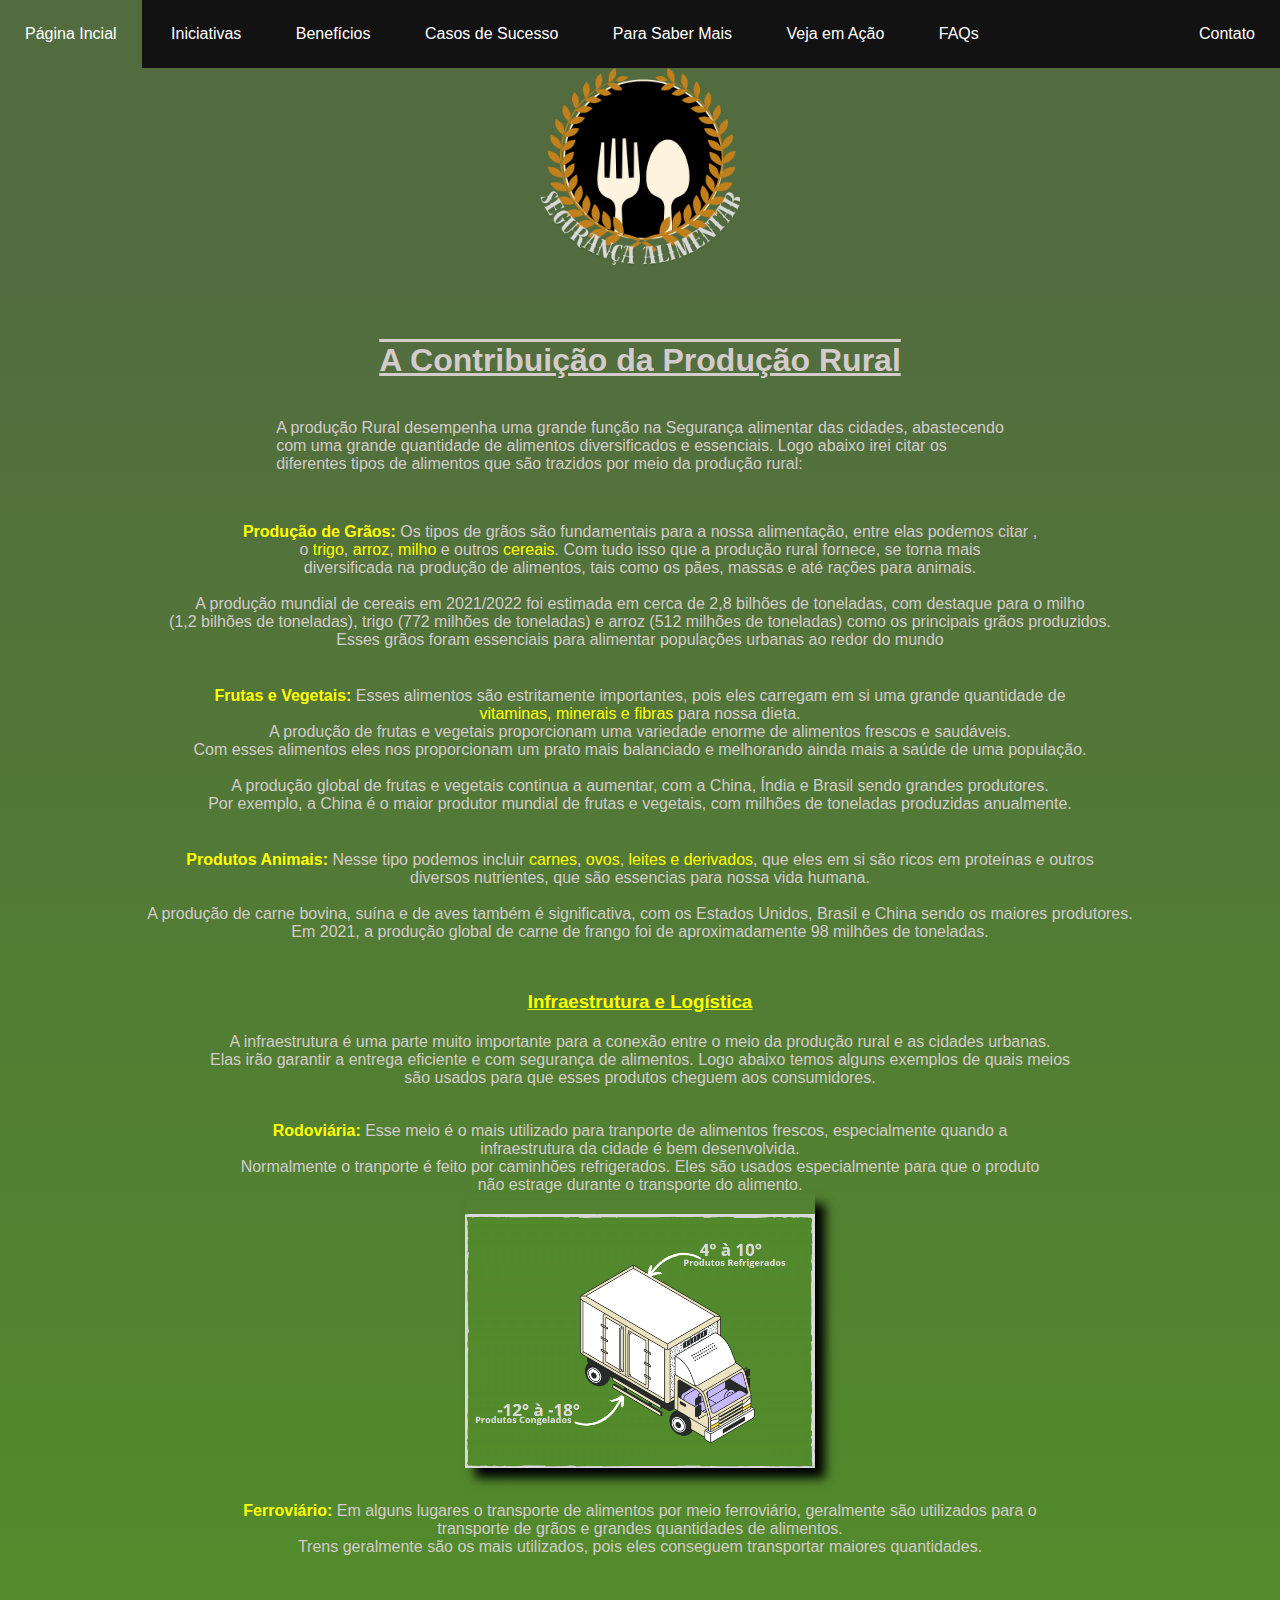
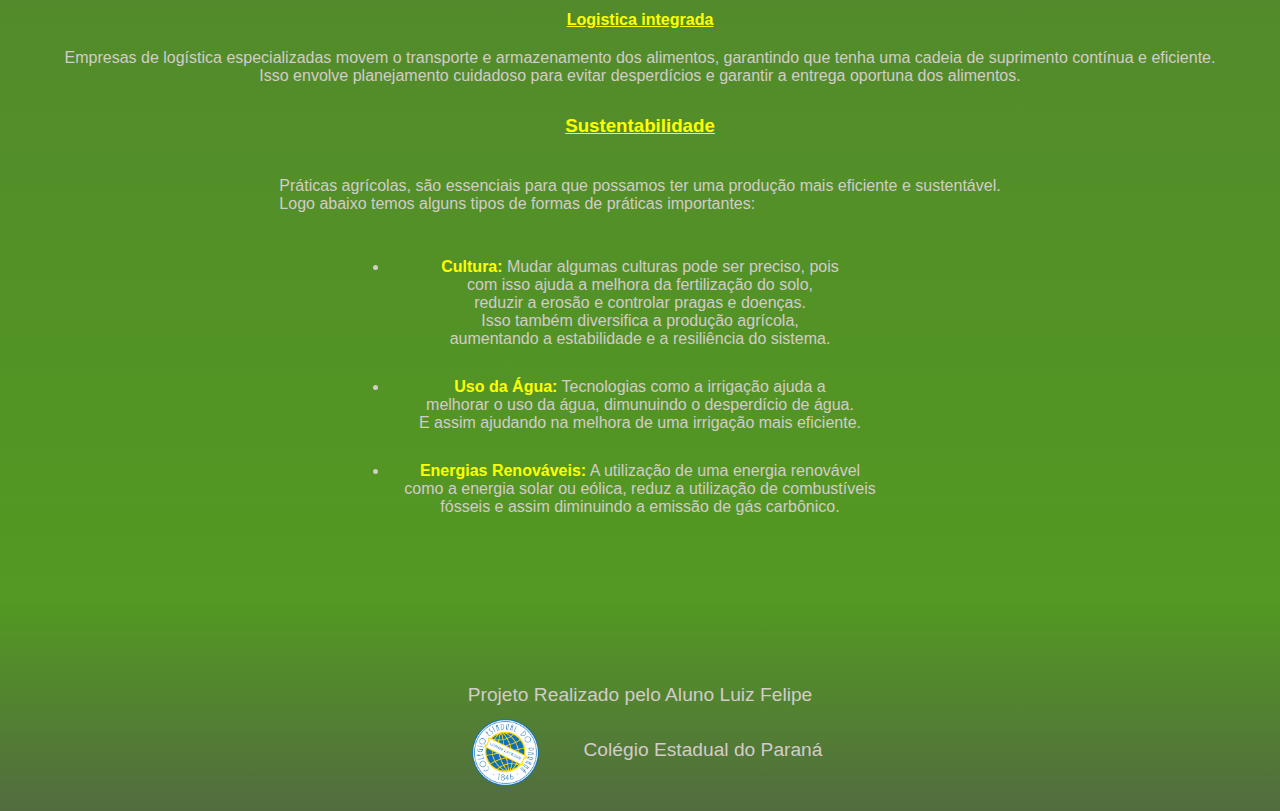
<file: producao.html>
<!DOCTYPE html>
<html lang="PYT">
<head>
    <meta charset="UTF-8">
    <meta name="viewport" content="width=device-width, initial-scale=1.0">
    <title>Produção Rural</title>
    <link rel="shortcut icon" href="poteicon.ico" type="image/x-icon">
    <link rel="stylesheet" href="producao.css">
</head>
<body>
    <ul id="menu-horizontal">
        <li><a href="index.html">Página Incial</a></li>
        <li><a href="iniciativas.html">Iniciativas</a></li>
        <li><a href="beneficios.html">Benefícios</a></li>
        <li><a href="casos.html">Casos de Sucesso</a></li>
        <li><a href="saber.html">Para Saber Mais</a></li>
        <li><a href="veja.html">Veja em Ação</a></li>
        <li><a href="FAQs.html">FAQs</a></li>
        <li><a href="contato.html">Contato</a></li>
        </ul>
        <header class="cabeca">
            <center>
                <img class="Logo" src="Logo.png" alt="Logo">
               </center>
        </header>
    <section class="corpo">
        <h1 class="Titulo">
            A Contribuição da Produção Rural
        </h1>
        <p class="corpo-texto">
            A produção Rural desempenha uma grande função na Segurança alimentar das cidades, abastecendo <br>
            com uma grande quantidade de alimentos diversificados e essenciais. Logo abaixo irei citar os <br>
            diferentes tipos de alimentos que são trazidos por meio da produção rural:
        </p>
        <ul id="lista-produção">
            <center>
            <li>
                <font color="yellow"><strong>Produção de Grãos:</strong></font> Os tipos de grãos são fundamentais para a nossa alimentação, entre elas podemos citar , <br>
                o <font color="yellow">trigo</font>, <font color="yellow">arroz</font>, <font color="yellow">milho</font> e outros <font color="yellow">cereais</font>. Com tudo isso que a produção rural fornece,
                 se torna mais <br>
                 diversificada na produção de alimentos, tais como os pães, massas e até rações para animais. <br> <br>
                 A produção mundial de cereais em 2021/2022 foi estimada em cerca de 2,8 bilhões de toneladas, com destaque para o milho <br>
                 (1,2 bilhões de toneladas), trigo (772 milhões de toneladas) e arroz (512 milhões de toneladas) como os principais grãos produzidos. <br>
                 Esses grãos foram essenciais para alimentar populações urbanas ao redor do mundo <br>
                </li>
                 <li>
                    <br>
                    <font color="yellow"><strong>Frutas e Vegetais:</strong></font> Esses alimentos são estritamente importantes, pois eles carregam em si uma grande quantidade de <br>
                    <font color="yellow">vitaminas, minerais e fibras</font> para nossa dieta. <br>
                    A produção de frutas e vegetais proporcionam uma variedade enorme de alimentos frescos e saudáveis. <br>
                    Com esses alimentos eles nos proporcionam um prato mais balanciado e melhorando ainda mais a saúde de uma população. <br> <br>
                    A produção global de frutas e vegetais continua a aumentar, com a China, Índia e Brasil sendo grandes produtores. <br>
                    Por exemplo, a China é o maior produtor mundial de frutas e vegetais, com milhões de toneladas produzidas anualmente. <br>
                 </li>
                 <li>
                    <br>
                    <font color="yellow"><strong>Produtos Animais:</strong></font> Nesse tipo podemos incluir <font color="yellow">carnes</font>, <font color="yellow">ovos</font>, 
                    <font color="yellow">leites e derivados</font>, que eles em si são ricos em proteínas e outros  <br>
                    diversos nutrientes, que são essencias para nossa vida humana.  <br> <br>
                    A produção de carne bovina, suína e de aves também é significativa, com os Estados Unidos, Brasil e China sendo os maiores produtores. <br>
                    Em 2021, a produção global de carne de frango foi de aproximadamente 98 milhões de toneladas. <br>
                 </li>
                </center>
            
        </ul>
<h3 class="sub-titulo">
    Infraestrutura e Logística
</h3>
<p class="inf">
    A infraestrutura é uma parte muito importante para a conexão entre o meio da produção rural e as cidades urbanas. <br>
    Elas irão garantir a entrega eficiente e com segurança de alimentos. Logo abaixo temos alguns exemplos de quais meios <br>
    são usados para que esses produtos cheguem aos consumidores. <br>
</p>
<ul id="inf-lista">
    <center>
    <li>
        <font color="yellow"><strong>Rodoviária:</strong></font> Esse meio é o mais utilizado para tranporte de alimentos frescos, especialmente quando a<br>
         infraestrutura da cidade é bem desenvolvida. <br>
         Normalmente o tranporte é feito por caminhões refrigerados. Eles são usados especialmente para que o produto <br>
        não estrage durante o transporte do alimento. <br>
        <img class="cami-img" src="caminhao.png" alt="caminhao">
    </li>
    <li>
        <font color="yellow"><strong>Ferroviário:</strong></font> Em alguns lugares o transporte de alimentos por meio ferroviário, geralmente são utilizados para o<br>
        transporte de grãos e grandes quantidades de alimentos. <br>
        Trens geralmente são os mais utilizados, pois eles conseguem transportar maiores quantidades.
    </li>
</center>
</ul>
<h4 class="sub-titulo">
    Logistica integrada
</h4>
<p class="inf">
    
    Empresas de logística especializadas movem o transporte e armazenamento dos alimentos, garantindo que tenha uma cadeia de suprimento contínua e eficiente. <br>
    Isso envolve planejamento cuidadoso para evitar desperdícios e garantir a entrega oportuna dos alimentos. <br>

</p>
<h3 class="sub-sub-titulo">
    Sustentabilidade
</h3>
<p class="sus">
    Práticas agrícolas, são essenciais para que possamos ter uma produção mais eficiente e sustentável. <br>
    Logo abaixo temos alguns tipos de formas de práticas importantes:
</p>
<ul id="sus-lista">
    <center>
    <li>
        <font color="yellow"><strong>Cultura:</strong></font> Mudar algumas culturas pode ser preciso, pois <br>
        com isso ajuda a melhora da fertilização do solo, <br>
        reduzir a erosão e controlar pragas e doenças. <br>
        Isso também diversifica a produção agrícola, <br>
        aumentando a estabilidade e a resiliência do sistema.
    </li>
    <li>
        <font color="yellow"><strong>Uso da Água:</strong></font> Tecnologias como a irrigação ajuda a <br>
        melhorar o uso da água, dimunuindo o desperdício de água. <br>
        E assim ajudando na melhora de uma irrigação mais eficiente.
    </li>
    <li>
        <font color="yellow"><strong>Energias Renováveis:</strong></font> A utilização de uma energia renovável <br>
        como a energia solar ou eólica, reduz a utilização de combustíveis <br>
        fósseis e assim diminuindo a emissão de gás carbônico. 
    </li>
</center>
</ul>
    </section>
    <footer>
        <p class="fim">Projeto Realizado pelo Aluno Luiz Felipe</p>
    <div class="meio">
    <img class="imgfoo" src="EscudoCep.png" alt="logo do Colégio Estadual Do Paraná">
    <span></span>
    <p class="rodatexto">Colégio Estadual do Paraná</p>
    </div>
    </footer>
</body>
</html>
</file>
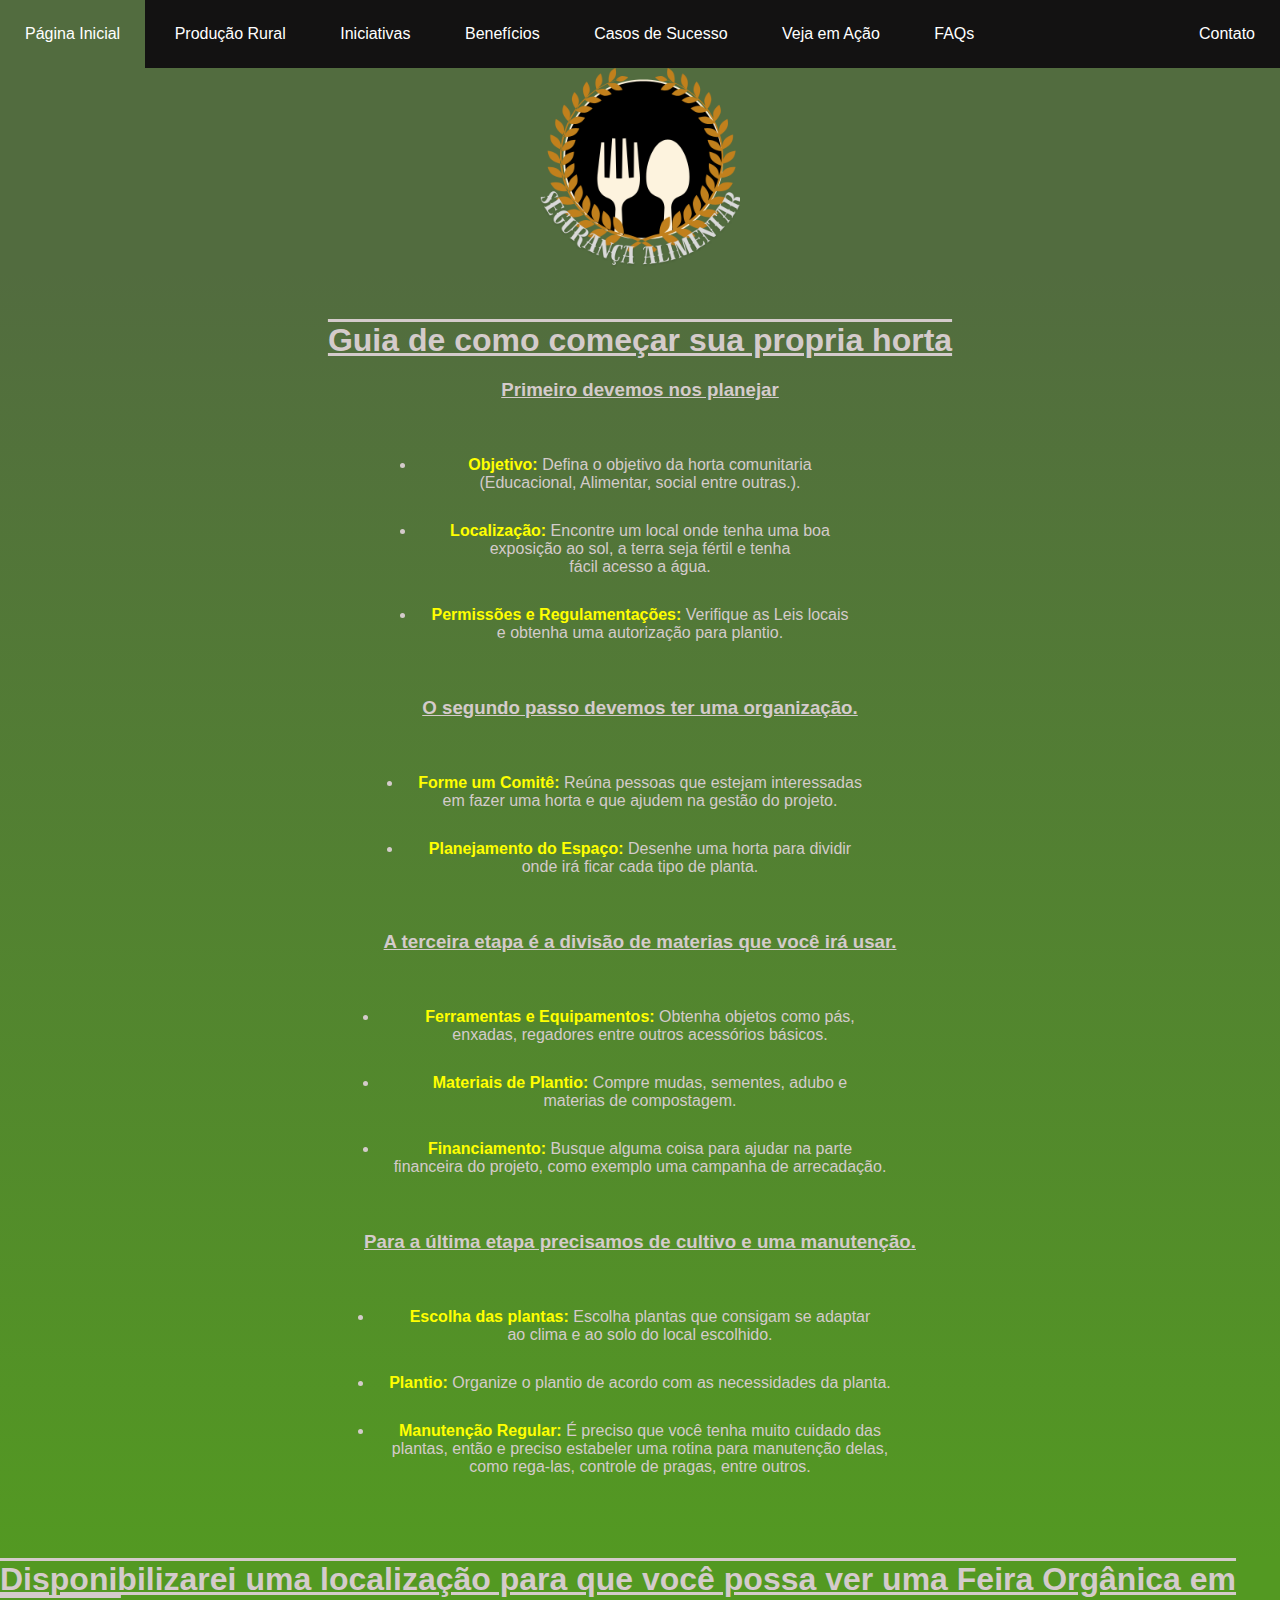
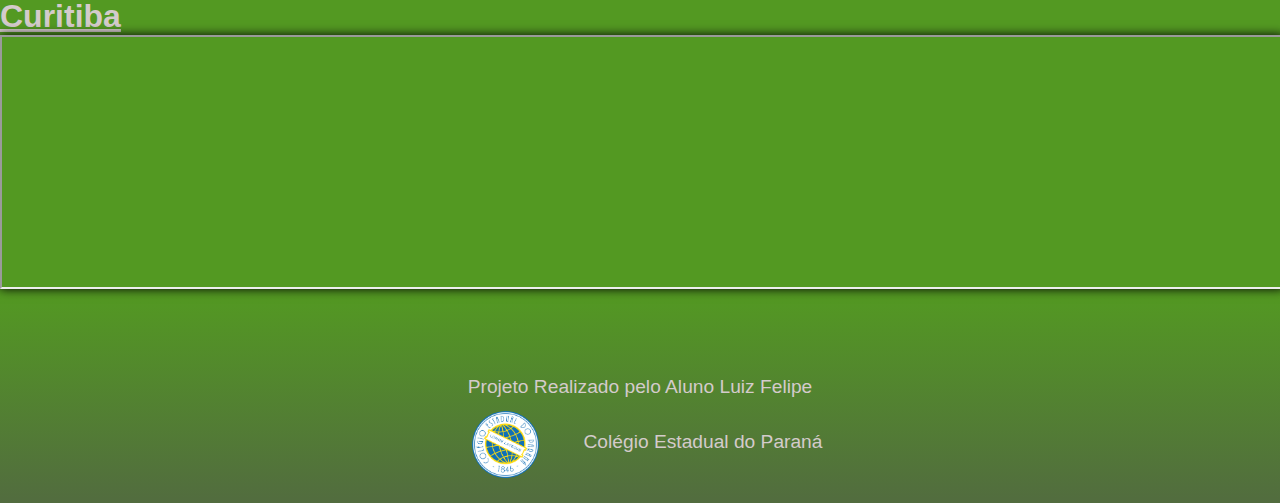
<file: saber.html>
<!DOCTYPE html>
<html lang="PT">
<head>
    <meta charset="UTF-8">
    <meta name="viewport" content="width=device-width, initial-scale=1.0">
    <title>Para saber mais</title>
    <link rel="shortcut icon" href="poteicon.ico" type="image/x-icon">
    <link rel="stylesheet" href="saber.css">
</head>
<body>
    <ul id="menu-horizontal">
        <li><a href="index.html">Página Inicial</a></li>
        <li><a href="producao.html">Produção Rural</a></li>
        <li><a href="iniciativas.html">Iniciativas</a></li>
        <li><a href="beneficios.html">Benefícios</a></li>
        <li><a href="casos.html">Casos de Sucesso</a></li>
        <li><a href="veja.html">Veja em Ação</a></li>
        <li><a href="FAQs.html">FAQs</a></li>
        <li><a href="contato.html">Contato</a></li>
    </ul>
    <header class="cabeca">
        <center>
         <img class="Logo" src="Logo.png" alt="Logo">
        </center>
    </header>
    <section class="corpo">
        <h1 class="titulo">
            Guia de como começar sua propria horta
        </h1>
        <h3 style="padding: 20px; display: flex; justify-content: center; color: #d4cbcb; text-decoration: underline;">
            Primeiro devemos nos planejar 
        </h3>
        <ul id="lista-pla">
            <center>
            <li>
                <font color="yellow"><strong>Objetivo:</strong></font> Defina o objetivo da horta comunitaria<br>
                 (Educacional, Alimentar, social entre outras.).
            </li>
            <li>
                <font color="yellow"><strong>Localização:</strong></font> Encontre um local onde tenha uma boa <br>
                exposição ao sol, a terra seja fértil e tenha <br>
                fácil acesso a água.
            </li>
            <li>
                <font color="yellow"><strong>Permissões e Regulamentações:</strong></font> Verifique as Leis locais <br>
                e obtenha uma autorização para plantio.
            </li>
        </center>
        </ul>
        <h3 style="padding: 20px; display: flex; justify-content: center; color: #d4cbcb; text-decoration: underline;" >
            O segundo passo devemos ter uma organização.
        </h3>
        <ul id="lista-pla">
            <center>
            <li>
                <font color="yellow"><strong>Forme um Comitê:</strong></font> Reúna pessoas que estejam interessadas <br>
                em fazer uma horta e que ajudem na gestão do projeto.
            </li>
            <li>
                <font color="yellow"><strong>Planejamento do Espaço:</strong></font> Desenhe uma horta para dividir <br>
                onde irá ficar cada tipo de planta.
            </li>
        </center>
        </ul>
        <h3 style="padding: 20px; display: flex; justify-content: center; color: #d4cbcb; text-decoration: underline;">
            A terceira etapa é a divisão de materias que você irá usar.
        </h3>
        <ul id="lista-pla">
            <center>
            <li>
                <font color="yellow"><strong>Ferramentas e Equipamentos:</strong></font> Obtenha objetos como pás, <br>
                enxadas, regadores entre outros acessórios básicos.
            </li>
            <li>
                <font color="yellow"><strong>Materiais de Plantio:</strong></font> Compre mudas, sementes, adubo e <br>
                materias de compostagem.
            </li>
            <li>
                <font color="yellow"><strong>Financiamento:</strong></font> Busque alguma coisa para ajudar na parte <br>
                financeira do projeto, como exemplo uma campanha de arrecadação.
            </li>
        </center>
        </ul>
        <h3 style="padding: 20px; display: flex; justify-content: center; color: #d4cbcb; text-decoration: underline;">
            Para a última etapa precisamos de cultivo e uma manutenção.
        </h3>
        <ul id="lista-pla">
            <center>
            <li>
                <font color="yellow"><strong>Escolha das plantas:</strong></font> Escolha plantas que consigam se adaptar <br>
                ao clima e ao solo do local escolhido.
            </li>
            <li>
                <font color="yellow"><strong>Plantio:</strong></font> Organize o plantio de acordo com as necessidades da planta.
            </li>
            <li>
                <font color="yellow"><strong>Manutenção Regular:</strong></font> É preciso que você tenha muito cuidado das <br>
                plantas, então e preciso estabeler uma rotina para manutenção delas, <br>
                como rega-las, controle de pragas, entre outros.
            </li>
        </center>
        </ul>
    </section>
    <section class="mapa">
        <h1 class="titulo">
            Disponibilizarei uma localização para que você possa ver uma Feira Orgânica em Curitiba
        </h1>
        <div class="map">
        <iframe src="https://www.google.com/maps/embed?pb=!1m18!1m12!1m3!1d57642.911290415344!2d-49.33881888046875!3d-25.448894448236153!2m3!1f0!2f0!3f0!3m2!1i1024!2i768!4f13.1!3m3!1m2!1s0x94dce41405fa601f%3A0x7722ecf6b1785821!2sFeira%20Org%C3%A2nica%20-%20Passeio%20P%C3%BAblico!5e0!3m2!1spt-BR!2sbr!4v1721848650811!5m2!1spt-BR!2sbr"
        allowfullscreen="" loading="lazy" referrerpolicy="no-referrer-when-downgrade"></iframe>
    </div>
    </section>
    <footer>
        <p class="fim">Projeto Realizado pelo Aluno Luiz Felipe</p>
    <div class="meio">
    <img class="imgfoo" src="EscudoCep.png" alt="logo do Colégio Estadual Do Paraná">
    <span></span>
    <p class="rodatexto">Colégio Estadual do Paraná</p>
    </div>
    </footer>
</body>
</html>
</file>
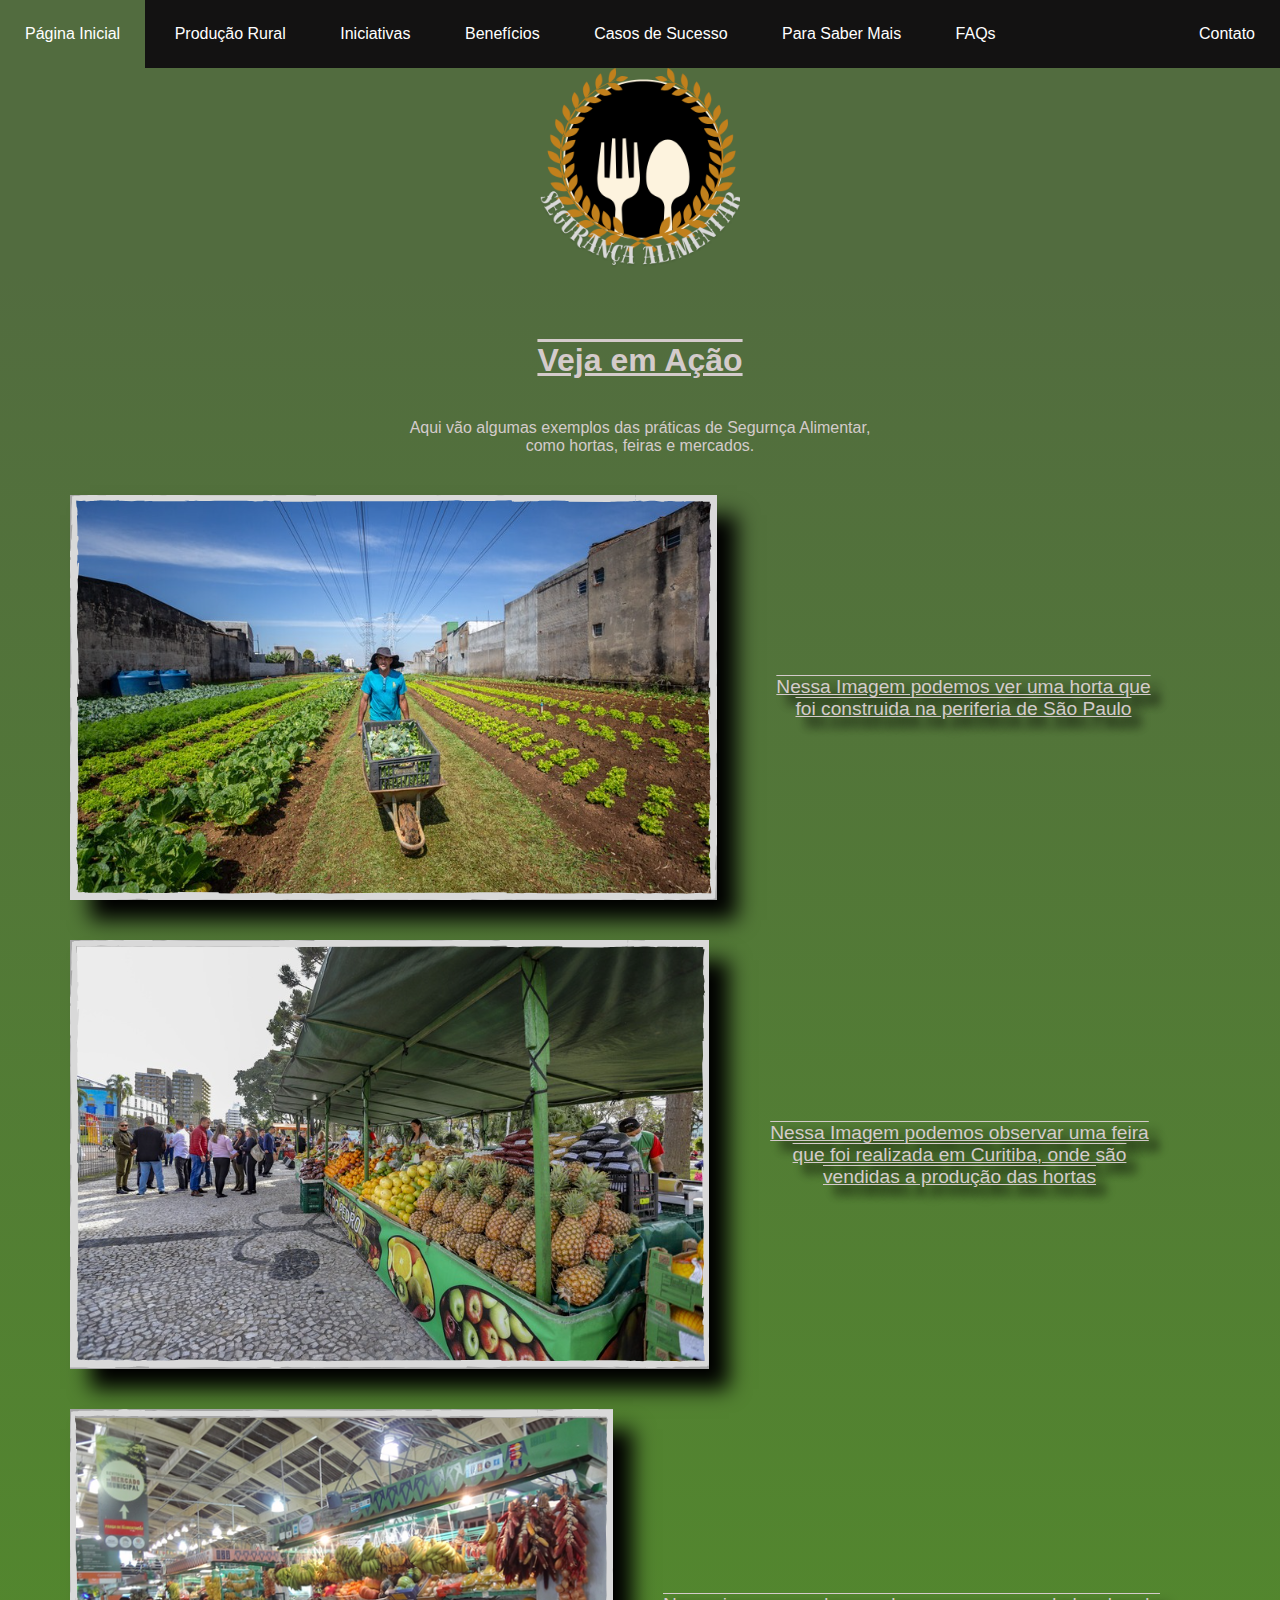
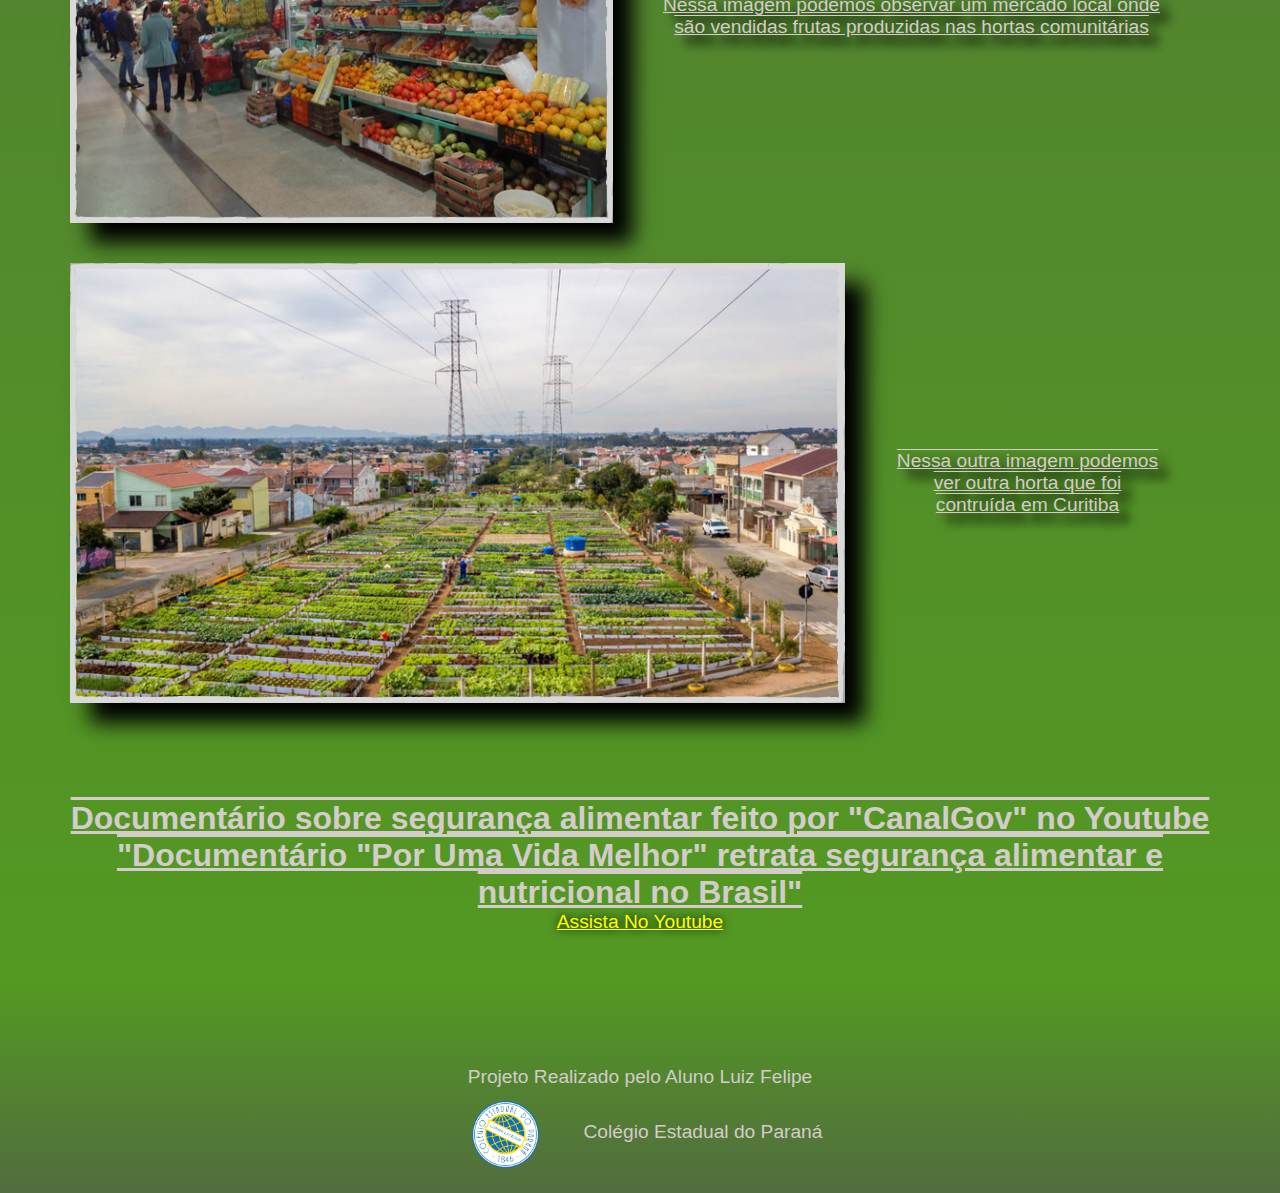
<file: veja.html>
<!DOCTYPE html>
<html lang="en">
<head>
    <meta charset="UTF-8">
    <meta name="viewport" content="width=device-width, initial-scale=1.0">
    <link rel="shortcut icon" href="poteicon.ico" type="image/x-icon">
    <link rel="stylesheet" href="veja.css">
    <title>Veja em Ação</title>
</head>
<body>
    <ul id="menu-horizontal">
        <li><a href="index.html">Página Inicial</a></li>
        <li><a href="producao.html">Produção Rural</a></li>
        <li><a href="iniciativas.html">Iniciativas</a></li>
        <li><a href="beneficios.html">Benefícios</a></li>
        <li><a href="casos.html">Casos de Sucesso</a></li>
        <li><a href="saber.html">Para Saber Mais</a></li>
        <li><a href="FAQs.html">FAQs</a></li>
        <li><a href="contato.html">Contato</a></li>
    </ul>
    <header class="cabeca">
        <center>
         <img class="Logo" src="Logo.png" alt="Logo">
        </center>
    </header>
    <section class="corpo">
        <h1 class="Titulo">
            Veja em Ação
        </h1>
        <p class="texto">
            Aqui vão algumas exemplos das práticas de Segurnça Alimentar, <br>
            como hortas, feiras e mercados.
        </p>
        <div class="container">
            <img class="img" src="horta.png" alt="horta">
            <p class="texto-1">Nessa Imagem podemos ver uma horta que foi construida na periferia de São Paulo</p>
         </div>
         <div class="container">
            <img class="img" src="feira.png" alt="horta">
            <p class="texto-1">Nessa Imagem podemos observar uma feira que foi realizada em Curitiba, onde são vendidas a produção das hortas</p>
         </div>
         <div class="container">
            <img class="img" src="mercado.png" alt="horta">
            <p class="texto-1">Nessa imagem podemos observar um mercado local onde são vendidas frutas produzidas nas hortas comunitárias</p>
         </div>
         <div class="container">
            <img class="img" src="horta2.png" alt="horta">
            <p class="texto-1">Nessa outra imagem podemos ver outra horta que foi contruída em Curitiba</p>
         </div>
         <div class="video">
            <h1 class="titlo-2">
                Documentário sobre segurança alimentar feito por "CanalGov" no Youtube <br>
                "Documentário "Por Uma Vida Melhor" retrata segurança alimentar e nutricional no Brasil"
            </h1>
            </div>
            <center>
                <a class="video-2" href="https://youtu.be/1sHrxvC73GE?si=gQW1MqhFOymw90Kf">Assista No Youtube</a>
            </center>
    </section>
    <footer>
        <p class="fim">Projeto Realizado pelo Aluno Luiz Felipe</p>
    <div class="meio">
    <img class="imgfoo" src="EscudoCep.png" alt="logo do Colégio Estadual Do Paraná">
    <span></span>
    <p class="rodatexto">Colégio Estadual do Paraná</p>
    </div>
    </footer>
</body>
</html>
</file>
<file: style.css>
*{
    margin: 0;
    padding: 0;
    font-family: 'Lucida Sans', 'Lucida Sans Regular', 'Lucida Grande', 'Lucida Sans Unicode', Geneva, Verdana, sans-serif;
}
#menu-horizontal{
    list-style: none;
    background-color: rgb(19, 18, 18);
}
#menu-horizontal li{
    display: inline;
}
#menu-horizontal a{
    display: inline-block;
    text-decoration: none;
    color: white;
    padding: 25px;
}
#menu-horizontal a:hover{
   background-color: #526C3F;
}
#menu-horizontal li:last-child a{
    float: right;
}
.cabeca{
    background-color: #526C3F;
}
.Logo{
width: 200px;
}
.corpo{
   background-image: linear-gradient(#526C3F, #539922);
    padding: 50px;
}
.corpo-texto{
    color: #d4cbcb;
}
#lista-importancia{
    padding: 20px;
    list-style: decimal;
    list-style-position: inside;
}
#lista-importancia li{
    padding: 20px;
}
.diferencas{
    display: flex;
    justify-content: center;
    padding: 20px;
}
#Lista-diferenca{
    padding: 20px;
    list-style: none;
}
#Lista-diferenca li{
    padding: 10px;
}
footer {
    background-image: linear-gradient(#539922, #526C3F);
    color: rgb(255, 255, 255);
    height: 70px;
    margin-top: 0px;
    padding: 70px;
    text-align: center;
    font-size: 16px;
}
.fim{text-align: center; color: #d4cbcb; line-height: 2.5;
    font-size: larger;
    }
    
    .meio{display: flex;
    justify-content: center;}
    
    .imgfoo{width: 67px;
    border-radius: 50%;
    padding: 0px 30px;}

    .rodatexto{margin: 20px 16px 11px 15px;
        color: #d4cbcb;
        font-size: larger;
        }
</file>
<file: beneficios.css>
*{
    margin: 0;
    padding: 0;
    font-family: 'Lucida Sans', 'Lucida Sans Regular', 'Lucida Grande', 'Lucida Sans Unicode', Geneva, Verdana, sans-serif;
}
#menu-horizontal{
    list-style: none;
    background-color: rgb(19, 18, 18);
}
#menu-horizontal li{
    display: inline;
}
#menu-horizontal a{
    display: inline-block;
    text-decoration: none;
    color: white;
    padding: 25px;
}
#menu-horizontal a:hover{
   background-color: #526C3F;
}
#menu-horizontal li:last-child a{
    float: right;
}
.cabeca{
    background-color: #526C3F;
}
.Logo{
width: 200px;
}
.corpo{
   background-image: linear-gradient(#526C3F, #539922);
    padding: 50px;
}
.Titulo{
    padding: 20px;
    display: flex;
    justify-content: center;
    color: #d4cbcb;
    text-decoration: underline overline;
}
.texto{
    padding: 10px;
    display: flex;
    justify-content: center;
    color: #d4cbcb ;
    text-indent: 87px;
}
.sub-titulo{
    padding: 30px;
    display: flex;
    justify-content: center;
    color: yellow;
}
#lista-sa{
   
    display: flex;
    justify-content: center;
    color: #d4cbcb;
    list-style: decimal;
}
#lista-sa li{
    padding: 10px;
}
footer {
    background-image: linear-gradient(#539922, #526C3F);
    color: rgb(255, 255, 255);
    height: 70px;
    margin-top: 0px;
    padding: 70px;
    text-align: center;
    font-size: 16px;
}
.fim{text-align: center; color: #d4cbcb; line-height: 2.5;
    font-size: larger;
    }
    
    .meio{display: flex;
    justify-content: center;}
    
    .imgfoo{width: 67px;
    border-radius: 50%;
    padding: 0px 30px;}

    .rodatexto{margin: 20px 16px 11px 15px;
        color: #d4cbcb;
        font-size: larger;
        }
</file>
<file: casos.css>
*{
    margin: 0;
    padding: 0;
    font-family: 'Lucida Sans', 'Lucida Sans Regular', 'Lucida Grande', 'Lucida Sans Unicode', Geneva, Verdana, sans-serif;
}
#menu-horizontal{
    list-style: none;
    background-color: rgb(19, 18, 18);
}
#menu-horizontal li{
    display: inline;
}
#menu-horizontal a{
    display: inline-block;
    text-decoration: none;
    color: white;
    padding: 25px;
}
#menu-horizontal a:hover{
   background-color: #526C3F;
}
#menu-horizontal li:last-child a{
    float: right;
}
.cabeca{
    background-color: #526C3F;
}
.Logo{
width: 200px;
}
.corpo{
   background-image: linear-gradient(#526C3F, #539922);
    padding: 50px;
}
.Titulo{
    padding: 35px;
    display: flex;
    justify-content: center;
    color: #d4cbcb;
    text-decoration: underline overline;
}
.sub-texto{
    display: flex;
    justify-content: center;
    color: #d4cbcb;
    text-align: center;
    padding-top: 20px;
}
.texto{
    padding: 50px;
    display: flex;
    justify-content: center;
    color: #d4cbcb;
}
#lista-ca{
    padding: 20px;
    display: flex;
    justify-content: center;
    color: #d4cbcb;
}
#lista-ca li{
    padding: 10px;
}
#lista-re{
    padding: 20px;
    display: flex;
    justify-content: center;
    color: #d4cbcb;
}
#lista-re li{
    padding: 10px;
}
.sub-titulo{
    padding: 20px;
    display: flex;
    justify-content: center;
    color: yellow;
    text-decoration: underline;
}
footer {
    background-image: linear-gradient(#539922, #526C3F);
    color: rgb(255, 255, 255);
    height: 70px;
    margin-top: 0px;
    padding: 70px;
    text-align: center;
    font-size: 16px;
}
.fim{text-align: center; color: #d4cbcb; line-height: 2.5;
    font-size: larger;
    }
    
    .meio{display: flex;
    justify-content: center;}
    
    .imgfoo{width: 67px;
    border-radius: 50%;
    padding: 0px 30px;}

    .rodatexto{margin: 20px 16px 11px 15px;
        color: #d4cbcb;
        font-size: larger;
        }
</file>
<file: contato.css>
*{
    margin: 0;
    padding: 0;
    font-family: 'Lucida Sans', 'Lucida Sans Regular', 'Lucida Grande', 'Lucida Sans Unicode', Geneva, Verdana, sans-serif;
}
#menu-horizontal{
    list-style: none;
    background-color: rgb(19, 18, 18);
}
#menu-horizontal li{
    display: inline;
}
#menu-horizontal a{
    display: inline-block;
    text-decoration: none;
    color: white;
    padding: 25px;
}
#menu-horizontal a:hover{
   background-color: #526C3F;
}
.cabeca{
    background-color: #526C3F;
}
.Logo{
width: 200px;
}
.corpo{
    background-image: linear-gradient(#526C3F, #539922);
     padding: 50px;
 }
 .Titulo{
    display: flex; 
    justify-content: center; 
    padding: 20px;
    color: #d4cbcb;
    font-size: 40px;
    text-decoration: underline overline;
}
.formulario {
    padding: 60px;
    border: 0px solid #ccc;
    background-image: linear-gradient(#527439, #539624);
    color: #526C3F;
}

.formulario p {
    width: 100%;
    font-size: 1.5em;
    color: white;
}

.field {
    width: 100%;
    margin: 15px 0;
    color: #d4cbcb;
}

.field label,
.field span {
    padding-left: 10px;
    font-size: 1.1em;
    display: block;
    width: 100%;
}

.radiobox label {
    width: auto;
    display: inline-block;
}

input[type=text],
input[type=email],
textarea {
    width: 100%;
    padding-left: 10px;
    height: 30px;
    line-height: 30px;
    border-radius: 15px;
    border: 1px solid #d4cbcb;
    outline: none;
    background-color: #526C3F;
}

input#nao {
    margin-left: 30px;
}

textarea {
    line-height: 20px;
    padding: 10px;
    height: 90px;
    resize: none;
    background-color: #526C3F;
}

input[type=submit] {
    display: block;
    background-color: #d4cbcb;
    height: 35px;
    border: none;
    outline: 0;
    cursor: pointer;
    width: 100px;
    margin: 0 auto;
    text-align: center;
    border-radius: 15px;
}
.envi{
    display: flex;
    justify-content: center;
}
footer {
    background-image: linear-gradient(#539922, #526C3F);
    color: rgb(255, 255, 255);
    height: 70px;
    margin-top: 0px;
    padding: 70px;
    text-align: center;
    font-size: 16px;
}
.fim{text-align: center; color: #d4cbcb; line-height: 2.5;
    font-size: larger;
    }
    
    .meio{display: flex;
    justify-content: center;}
    
    .imgfoo{width: 67px;
    border-radius: 50%;
    padding: 0px 30px;}

    .rodatexto{margin: 20px 16px 11px 15px;
        color: #d4cbcb;
        font-size: larger;
        }
</file>
<file: FAQs.css>
*{
    margin: 0;
    padding: 0;
    font-family: 'Lucida Sans', 'Lucida Sans Regular', 'Lucida Grande', 'Lucida Sans Unicode', Geneva, Verdana, sans-serif;
}
#menu-horizontal{
    list-style: none;
    background-color: rgb(19, 18, 18);
}
#menu-horizontal li{
    display: inline;
}
#menu-horizontal a{
    display: inline-block;
    text-decoration: none;
    color: white;
    padding: 25px;
}
#menu-horizontal a:hover{
   background-color: #526C3F;
}
#menu-horizontal li:last-child a{
    float: right;
}
.cabeca{
    background-color: #526C3F;
}
.Logo{
width: 200px;
}
.corpo{
   background-image: linear-gradient(#526C3F, #539922);
    padding: 50px;
}
.Titulo{
    padding: 20px;
    display: flex;
    justify-content: center;
    color: yellow;
}
#lista-per{
    padding: 20px;
    display: flex;
    justify-content: center;
    color: #d4cbcb;
    list-style: decimal;
}
#lista-per li{
    padding: 10px;
}
#lista-lis{
    padding: 10px;
    display: flex;
    justify-content: center;
    color: #d4cbcb;
}
#lista-lis li{
    padding: 10px;
}








footer {
    background-image: linear-gradient(#539922, #526C3F);
    color: rgb(255, 255, 255);
    height: 70px;
    margin-top: 0px;
    padding: 70px;
    text-align: center;
    font-size: 16px;
}
.fim{text-align: center; color: #d4cbcb; line-height: 2.5;
    font-size: larger;
    }
    
    .meio{display: flex;
    justify-content: center;}
    
    .imgfoo{width: 67px;
    border-radius: 50%;
    padding: 0px 30px;}

    .rodatexto{margin: 20px 16px 11px 15px;
        color: #d4cbcb;
        font-size: larger;
        }
</file>
<file: iniciativas.css>
*{
    margin: 0;
    padding: 0;
    font-family: 'Lucida Sans', 'Lucida Sans Regular', 'Lucida Grande', 'Lucida Sans Unicode', Geneva, Verdana, sans-serif;
}
#menu-horizontal{
    list-style: none;
    background-color: rgb(19, 18, 18);
}
#menu-horizontal li{
    display: inline;
}
#menu-horizontal a{
    display: inline-block;
    text-decoration: none;
    color: white;
    padding: 25px;
}
#menu-horizontal a:hover{
   background-color: #526C3F;
}
#menu-horizontal li:last-child a{
    float: right;
}
.cabeca{
    background-color: #526C3F;
}
.Logo{
width: 200px;
}
.corpo{
   background-image: linear-gradient(#526C3F, #539922);
    padding: 50px;
}
.Titulo{
    display: flex; 
    justify-content: center; 
    color: #d4cbcb; 
    padding: 20px;
    text-decoration: underline overline;
}
.sub-titulo{
    display: flex;
    justify-content: center;
    color: yellow;
    padding: 50px;
}
.texto{
    padding: 20px;
    display: flex;
    justify-content: center;
    color: #d4cbcb;
    text-indent: 50px;
}
.sub-sub-titulo{
    padding: 30px;
    display: flex;
    justify-content: center;
    color: yellow;
    text-decoration: underline;
}
.texto-2{
    display: flex;
    justify-content: center;
    color: #d4cbcb;
    text-align: center;
    padding: 28px;
}
.Titulo-fe{
    padding: 20px;
    display: flex;
    justify-content: center;
    color: yellow;
}
#lista-fe{
    padding: 20px;
    display: flex;
    justify-content: center;
    color: #d4cbcb;
    list-style: none;
}
#lista-fe li{
    padding: 20px;
}
footer {
    background-image: linear-gradient(#539922, #526C3F);
    color: rgb(255, 255, 255);
    height: 70px;
    margin-top: 0px;
    padding: 70px;
    text-align: center;
    font-size: 16px;
}
.fim{text-align: center; color: #d4cbcb; line-height: 2.5;
    font-size: larger;
    }
    
    .meio{display: flex;
    justify-content: center;}
    
    .imgfoo{width: 67px;
    border-radius: 50%;
    padding: 0px 30px;}

    .rodatexto{margin: 20px 16px 11px 15px;
        color: #d4cbcb;
        font-size: larger;
        }
</file>
<file: producao.css>
*{
    margin: 0;
    padding: 0;
    font-family: 'Lucida Sans', 'Lucida Sans Regular', 'Lucida Grande', 'Lucida Sans Unicode', Geneva, Verdana, sans-serif;
}
#menu-horizontal{
    list-style: none;
    background-color: rgb(19, 18, 18);
}
#menu-horizontal li{
    display: inline;
}
#menu-horizontal a{
    display: inline-block;
    text-decoration: none;
    color: white;
    padding: 25px;
}
#menu-horizontal a:hover{
   background-color: #526C3F;
}
#menu-horizontal li:last-child a{
    float: right;
}
.cabeca{
    background-color: #526C3F;
}
.Logo{
width: 200px;
}
.corpo{
    background-image: linear-gradient(#526C3F, #539922);
     padding: 50px;
 }
.Titulo{
    display: flex;
    justify-content: center;
    padding: 20px;
    color: #d4cbcb;
    text-decoration: overline underline;
}
.corpo-texto{
    display: flex;
    justify-content: center;
    padding: 20px;
    color: #d4cbcb;
}
#lista-produção{
    display: flex;
    justify-content: center;
    padding: 20px;
    color: #d4cbcb;
    list-style: none;
}
#lista-produção li{
    padding: 10px;
}
.sub-titulo{
    display: flex;
    justify-content: center;
    padding: 20px;
    color: yellow;
    text-decoration: underline;
}
.inf{
    display: flex;
    justify-content: center;
    color: #d4cbcb;
    text-align: center;
}
#inf-lista{
    padding: 20px;
    list-style: none;
    color: #d4cbcb;
}
#inf-lista li{
    padding: 15px;
}
.cami-img{
    padding-top: 20px;
    width: 350px;
    box-shadow: 10px 10px 10px #000;
}
.sub-sub-titulo{
    display: flex;
    justify-content: center;
    padding: 30px;
    color: yellow;
    text-decoration: underline;
}
.sus{
    display: flex;
    justify-content: center;
    padding: 10px;
    color: #d4cbcb;
}
#sus-lista{
    display: flex;
    justify-content: center;
    padding: 20px;
    color: #d4cbcb;
}
#sus-lista li{
    padding: 15px;
}
footer {
    background-image: linear-gradient(#539922, #526C3F);
    color: rgb(255, 255, 255);
    height: 70px;
    margin-top: 0px;
    padding: 70px;
    text-align: center;
    font-size: 16px;
}
.fim{text-align: center; color: #d4cbcb; line-height: 2.5;
    font-size: larger;
    }
    
    .meio{display: flex;
    justify-content: center;}
    
    .imgfoo{width: 67px;
    border-radius: 50%;
    padding: 0px 30px;}

    .rodatexto{margin: 20px 16px 11px 15px;
        color: #d4cbcb;
        font-size: larger;
        }
</file>
<file: saber.css>
*{
    margin: 0;
    padding: 0;
    font-family: 'Lucida Sans', 'Lucida Sans Regular', 'Lucida Grande', 'Lucida Sans Unicode', Geneva, Verdana, sans-serif;
}
#menu-horizontal{
    list-style: none;
    background-color: rgb(19, 18, 18);
}
#menu-horizontal li{
    display: inline;
}
#menu-horizontal a{
    display: inline-block;
    text-decoration: none;
    color: white;
    padding: 25px;
}
#menu-horizontal a:hover{
   background-color: #526C3F;
}
#menu-horizontal li:last-child a{
    float: right;
}
.cabeca{
    background-color: #526C3F;
}
.Logo{
width: 200px;
}
.corpo{
   background-image: linear-gradient(#526C3F, #539922);
    padding: 50px;
}
.titulo{
    display: flex;
    justify-content: center;
    color: #d4cbcb;
    text-decoration: underline overline;
}
.sub-titulo{
    padding: 20px;
    display: flex;
    justify-content: center;
    color: yellow;
}
#lista-pla{
    padding: 20px;
    display: flex;
    justify-content: center;
    color: #d4cbcb;
}
#lista-pla li{
    padding: 15px;
}
.mapa{
    background-color:  #539922;
}
.map iframe{
    width: 100%;
    height: 250px;
    box-shadow: 0 0 10px #000;
}
footer {
    background-image: linear-gradient(#539922, #526C3F);
    color: rgb(255, 255, 255);
    height: 70px;
    margin-top: 0px;
    padding: 70px;
    text-align: center;
    font-size: 16px;
}
.fim{text-align: center; color: #d4cbcb; line-height: 2.5;
    font-size: larger;
    }
    
    .meio{display: flex;
    justify-content: center;}
    
    .imgfoo{width: 67px;
    border-radius: 50%;
    padding: 0px 30px;}

    .rodatexto{margin: 20px 16px 11px 15px;
        color: #d4cbcb;
        font-size: larger;
        }
</file>
<file: veja.css>
*{
    margin: 0;
    padding: 0;
    font-family: 'Lucida Sans', 'Lucida Sans Regular', 'Lucida Grande', 'Lucida Sans Unicode', Geneva, Verdana, sans-serif;
}
#menu-horizontal{
    list-style: none;
    background-color: rgb(19, 18, 18);
}
#menu-horizontal li{
    display: inline;
}
#menu-horizontal a{
    display: inline-block;
    text-decoration: none;
    color: white;
    padding: 25px;
}
#menu-horizontal a:hover{
   background-color: #526C3F;
}
#menu-horizontal li:last-child a{
    float: right;
}
.cabeca{
    background-color: #526C3F;
}
.Logo{
width: 200px;
}
.corpo{
   background-image: linear-gradient(#526C3F, #539922);
    padding: 50px;
}
.Titulo{
    padding: 20px;
    display: flex;
    justify-content: center;
    color: #d4cbcb;
    text-decoration: overline underline;
}
.texto{
    padding: 20px;
    display: flex;
    justify-content: center;
    color: #d4cbcb;
    text-align: center;
}
.container{
    display: flex;
    align-items: center;
    padding: 20px;
}
.texto-1{
    padding: 50px;
    color: #d4cbcb;
    font-size: larger;
    text-decoration: underline overline;
    text-align: center;
    text-shadow: 10px 10px 10px #000;
}
.img{
    box-shadow: 20px 20px 20px #000;
}
.titlo-2{
    padding-top: 77px;
    display: flex;
    justify-content: center;
    color: #d4cbcb;
    text-decoration: overline underline;
    align-items: center;
    text-align: center;
}
.video{
    display: flex;
    justify-content: center;
 }
 .video-2{
     display: flex;
    justify-content: center;
    text-shadow: 0 0 10px #000;
    color: yellow;
    font-size: larger;
 }
 footer {
    background-image: linear-gradient(#539922, #526C3F);
    color: rgb(255, 255, 255);
    height: 70px;
    margin-top: 0px;
    padding: 70px;
    text-align: center;
    font-size: 16px;
}
.fim{text-align: center; color: #d4cbcb; line-height: 2.5;
    font-size: larger;
    }
    
    .meio{display: flex;
    justify-content: center;}
    
    .imgfoo{width: 67px;
    border-radius: 50%;
    padding: 0px 30px;}

    .rodatexto{margin: 20px 16px 11px 15px;
        color: #d4cbcb;
        font-size: larger;
        }
</file>
